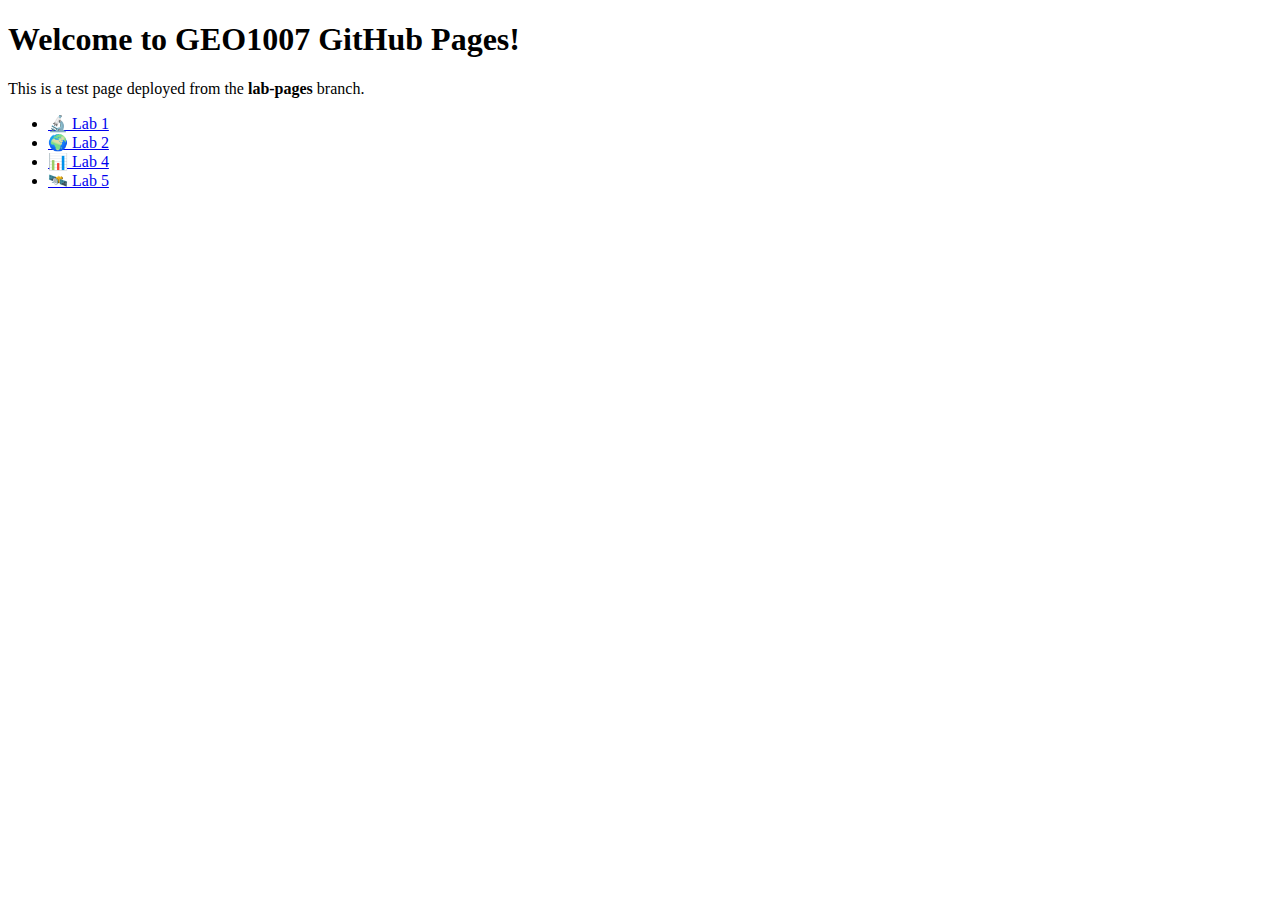
<file: index.html>
﻿<!DOCTYPE html>
<html lang="en">
<head>
    <meta charset="UTF-8">
    <title>GEO1007 WebApp</title>
</head>
<body>
    <h1>Welcome to GEO1007 GitHub Pages!</h1>
    <p>This is a test page deployed from the <strong>lab-pages</strong> branch.</p>
    <ul>
        <li><a href="lab1/index.html">🔬 Lab 1</a></li>
        <li><a href="lab2/index.html">🌍 Lab 2</a></li>
        <li><a href="lab4/index.html">📊 Lab 4</a></li>
        <li><a href="lab5/index.html">🛰️ Lab 5</a></li>
    </ul>
</body>
</html>
</file>
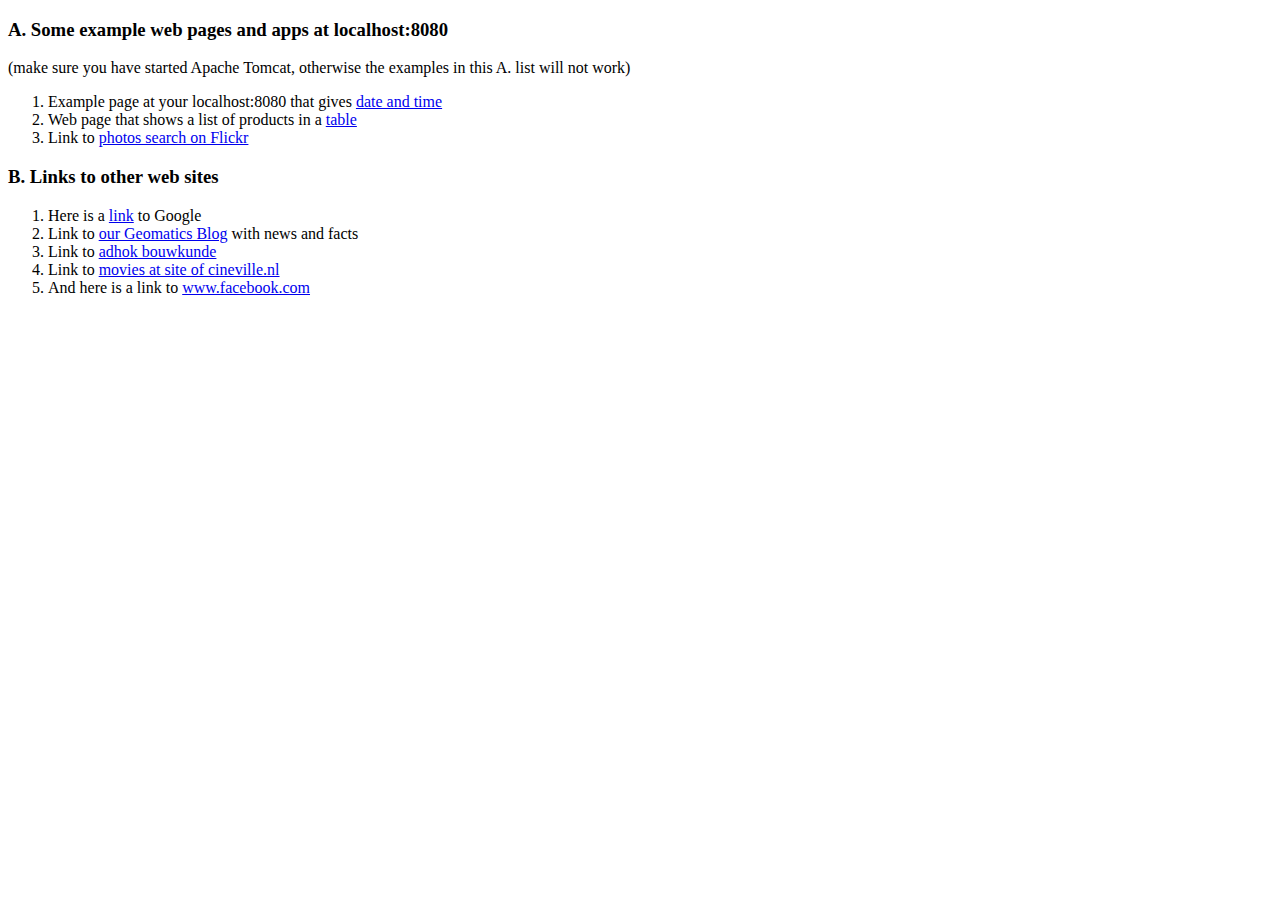
<file: lab1/index.html>
<!doctype html>
<html>

<head>
	<title>Lab 1 &middot; Start page</title>
	<meta charset="utf-8" />
</head>

<body>



	<h3>A. Some example web pages and apps at localhost:8080</h3>
	<p> (make sure you have started Apache Tomcat, otherwise the examples in this A. list will not work) </p>

	<!-- We'll wrap the links in an ol tag -->
	<ol>
		<li>
			Example page at your localhost:8080 that gives <a
				href="http://localhost:8080/examples/jsp/dates/date.jsp">date and time</a>
		</li>
		<li>
			Web page that shows a list of products in a <a
				href="http://localhost:8080/examples/jsp/jsp2/tagfiles/products.jsp">table</a>
		</li>
		<li>
			Link to <a href="./photoSearch">photos search on Flickr</a>
		</li>
	</ol>

	<h3>B. Links to other web sites</h3>
	<ol>
		<li>
			Here is a <a href="https://www.google.com/">link</a> to Google
		</li>
		<li>
			Link to <a href="http://geomatics.tudelft.nl">our Geomatics Blog</a> with news and facts
		</li>
		<li>
			Link to <a href="https://adhok.bk.tudelft.nl/site/">adhok bouwkunde</a>
		</li>
		<li>
			Link to <a href="https://www.cineville.nl/">movies at site of cineville.nl</a>
		</li>
		<li>
			And here is a link to
			<a href="https://www.facebook.com">
				www.facebook.com
			</a>
		</li>
	</ol>

	<br>

</body>

</html>
</file>
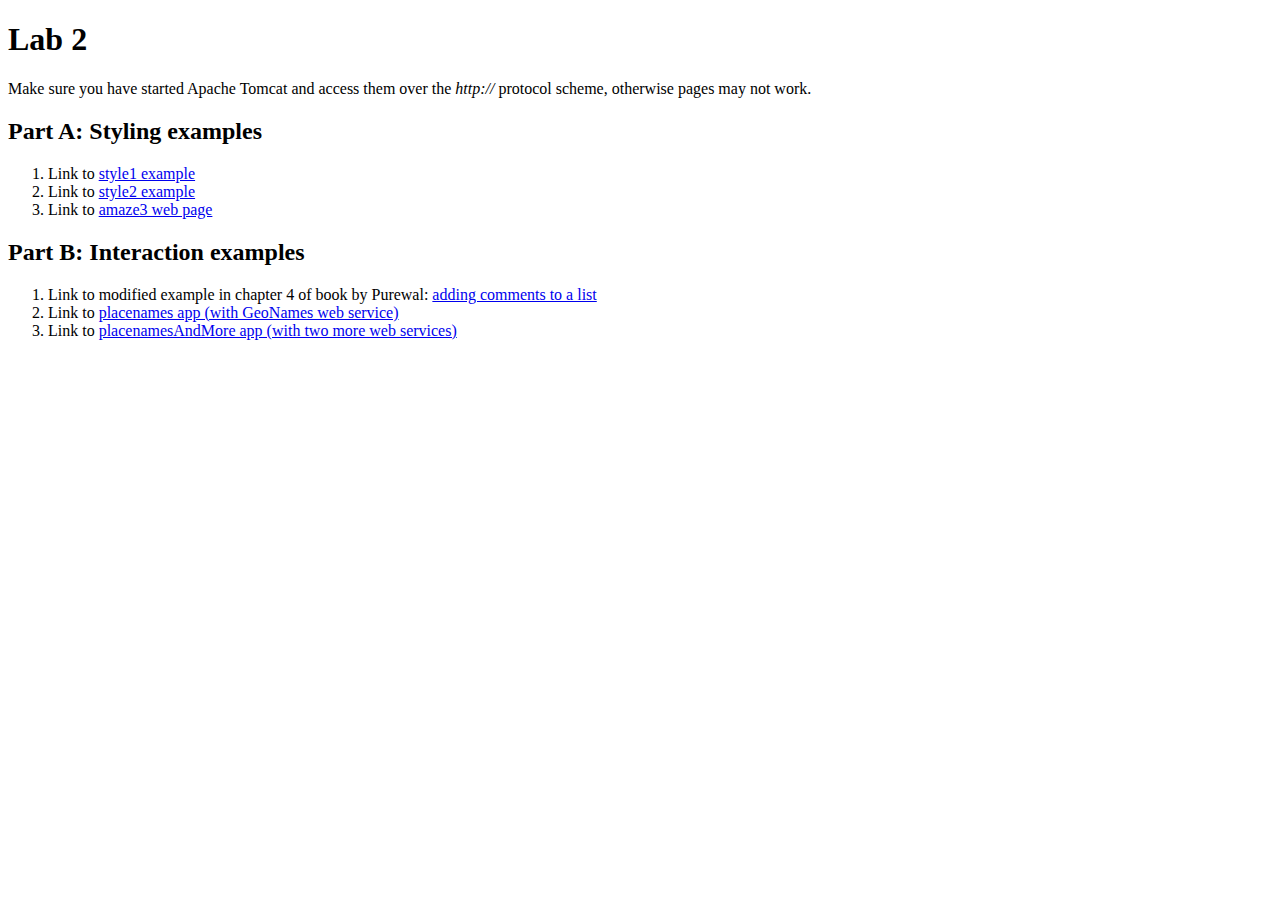
<file: lab2/index.html>
<!doctype html>
<html>

<head>
	<title>Lab 2 start page</title>
</head>

<body>
	<h1>Lab 2</h1>
	<p> Make sure you have started Apache Tomcat and access them over the
	<em>http://</em> protocol scheme, otherwise pages may not work. </p>

	<h2>Part A: Styling examples</h2>
	<ol>
		<li>
			Link to <a href="./styling/style1">style1 example</a>
		</li>
		<li>
			Link to <a href="./styling/style2">style2 example</a>
		</li>
		<li>
			Link to <a href="./styling/amaze3">amaze3 web page</a>
		</li>
	</ol>

	<h2>Part B: Interaction examples</h2>
	<ol>

		<li>
			Link to modified example in chapter 4 of book by Purewal: <a href="./interaction/add2dom/index.html">adding
				comments to a list</a>
		</li>
		<li>
			Link to <a href="./interaction/placenames/">placenames app (with GeoNames web service)</a>
		</li>
		<li>
			Link to <a href="./interaction/placenamesAndMore/">placenamesAndMore app (with two more web
				services)</a>
		</li>


	</ol>

	<br>

</body>

</html>
</file>
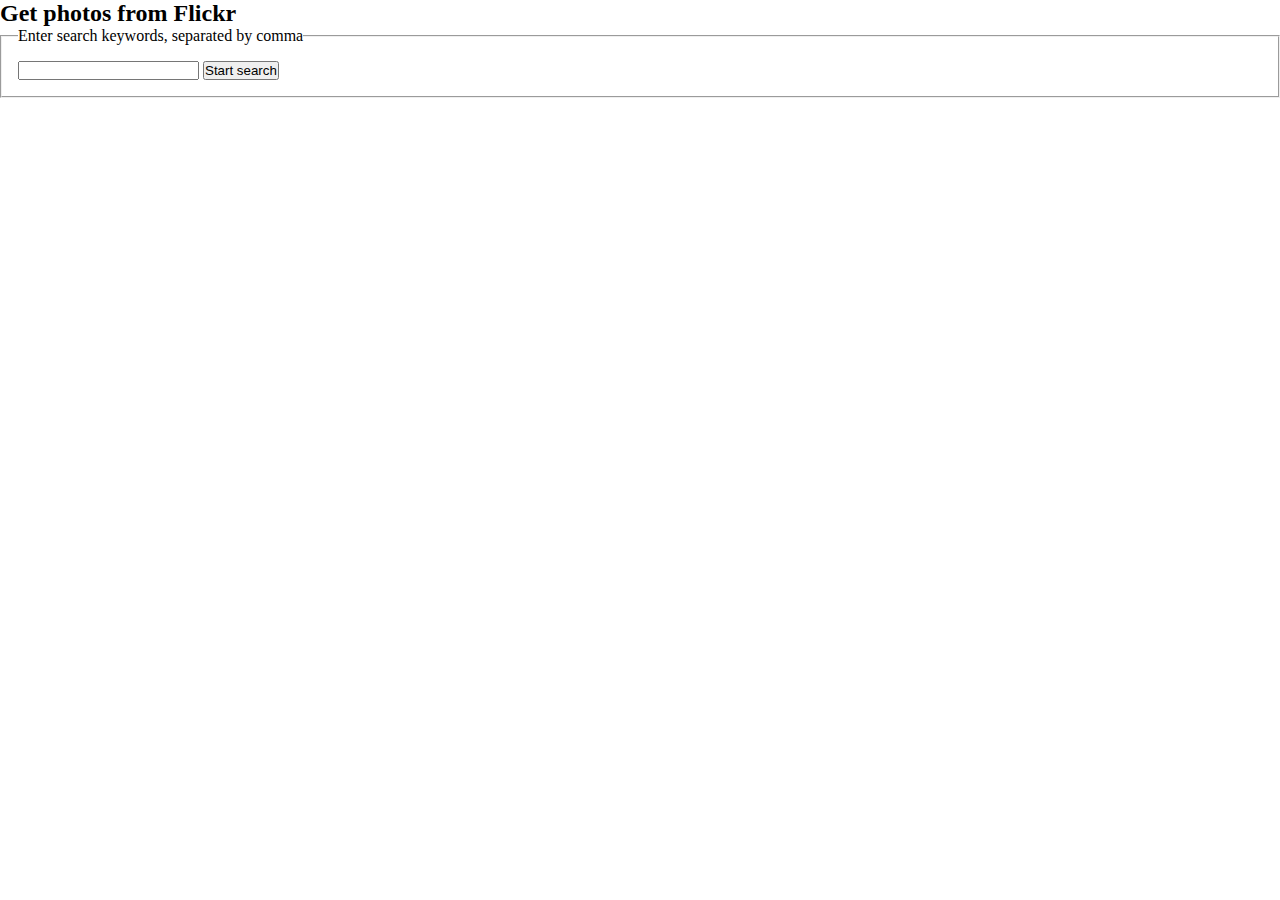
<file: lab1/photoSearch/index.html>
<!doctype html>
<html>

<head>
    <meta charset="utf-8">
    <title>Lab 1: Photos from Flickr (a photo website)</title>
    <link rel="stylesheet" href="style.css">
    <script src="app.js"></script>
</head>

<body>
    <header>
    </header>

    <main>

        <section id='flickr' class='input_block'>
            <h2>Get photos from Flickr</h2>
            <fieldset>
                <legend>Enter search keywords, separated by comma</legend>
                <input id='input1'>
                <button>Start search</button>
            </fieldset>
        </section>

        <div class="photos">
        </div>

        <div class="messages">
        </div>

        <div class="forDebug">
        </div>

    </main>

    <footer>
    </footer>

</body>

</html>
</file>
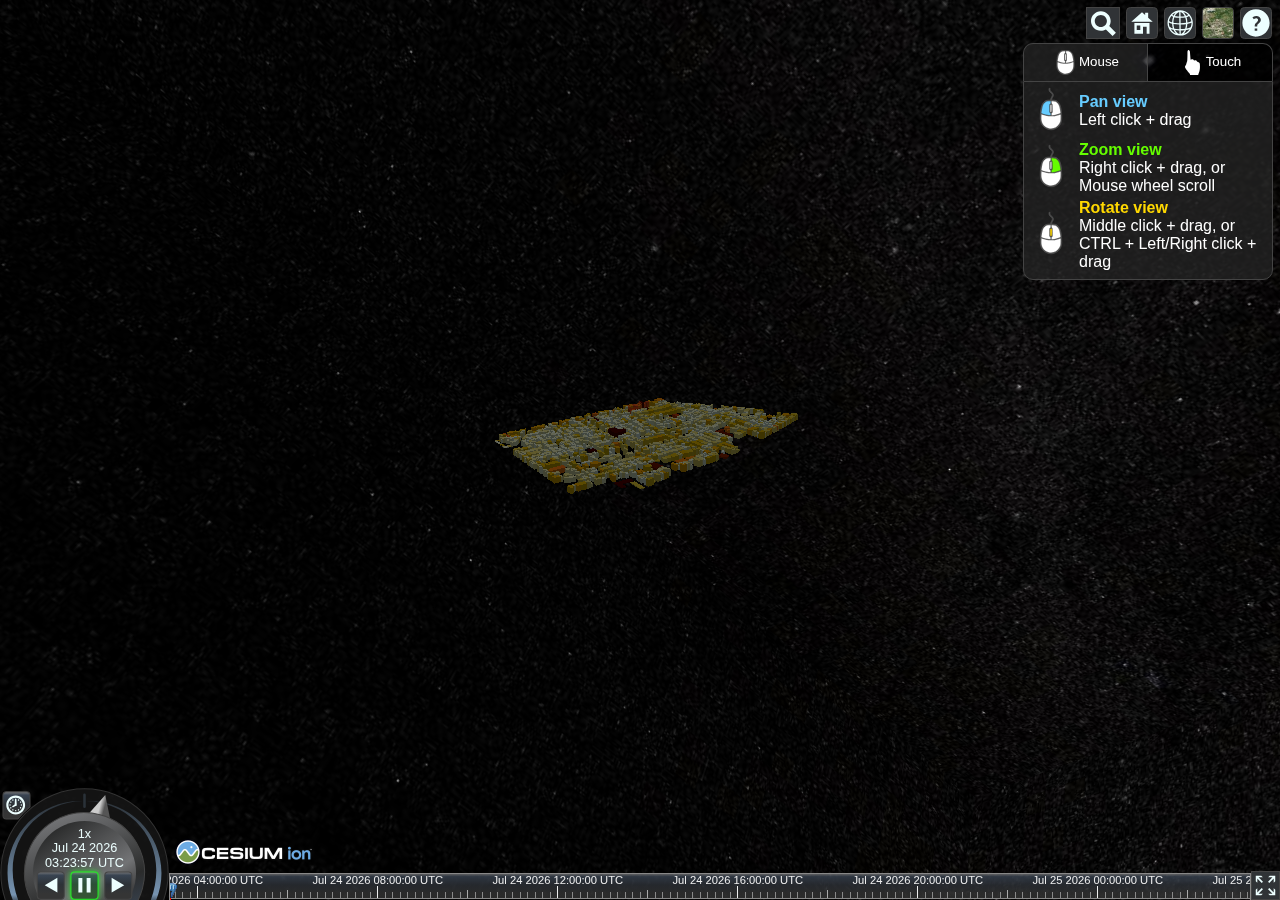
<file: lab6/3d_tiles/index.html>
<!doctype html>
<html lang="en">

<head>
  <meta charset="utf-8">
  <meta http-equiv="X-UA-Compatible" content="IE=edge">
  <meta name="viewport" content="width=device-width, initial-scale=1, maximum-scale=1, minimum-scale=1, user-scalable=no">
  <meta name="description" content="Valuation demo">

  <title>Valuation Demo</title>
  <script type="text/javascript" src="./Cesium/Cesium.js"></script>
</head>

<body>
  <style>
    @import url(./cesium.css);
  </style>
  <div id="cesiumContainer" class="fullSize"></div>
  <div id="toolbar"></div>
  <script>
    Cesium.Ion.defaultAccessToken = 'eyJhbGciOiJIUzI1NiIsInR5cCI6IkpXVCJ9.eyJqdGkiOiI0YzhmMjQ4MS05OTMzLTQzODMtYTEzMi1hMDAyZjFkOTUyNWUiLCJpZCI6ODA1MSwic2NvcGVzIjpbImFzciIsImdjIl0sImlhdCI6MTU1MTExODQwMn0.btrYdNobY3Q4r_xhej3i0R_nNTAdpWkyJZ1peV7hico';

    function startup(Cesium) {
      'use strict';
      var viewer = new Cesium.Viewer('cesiumContainer');
      var scene = viewer.scene;
      viewer.scene.globe.depthTestAgainstTerrain = true;

      // add valuation tileset
      var tileset = scene.primitives.add(
        new Cesium.Cesium3DTileset({
          url: './tileset/tileset.json'
        })
      );

      tileset.readyPromise.then(function (tileset) {
        viewer.zoomTo(tileset, new Cesium.HeadingPitchRange(1.5, -0.4, tileset.boundingSphere.radius * 3.0));

        // Override the default home button = reset to location of tileset instead of to world globe
        viewer.homeButton.viewModel.command.beforeExecute.addEventListener(function (e) {
          e.cancel = true;
          viewer.zoomTo(tileset, new Cesium.HeadingPitchRange(1.5, -0.4, tileset.boundingSphere.radius * 3.0));
        });

        // styling tileset
        var stylingAttribute = "totVal2020";
        var colorVal = [
          ["${BINAKODU} === '2516798'", 'rgba(255, 0, 209,0)'],
          ["${BINAKODU} === '3000018'", 'rgba(255, 0, 209,0)'],
          ["${" + stylingAttribute + "} >= 16100000", "rgb(77,0,0)"],
          ["${" + stylingAttribute + "} >= 15900000", "rgb(81,2,0)"],
          ["${" + stylingAttribute + "} >= 15700000", "rgb(86,4,0)"],
          ["${" + stylingAttribute + "} >= 15500000", "rgb(91,7,0)"],
          ["${" + stylingAttribute + "} >= 15300000", "rgb(96,9,0)"],
          ["${" + stylingAttribute + "} >= 15100000", "rgb(100,11,0)"],
          ["${" + stylingAttribute + "} >= 14900000", "rgb(105,14,0)"],
          ["${" + stylingAttribute + "} >= 14700000", "rgb(110,16,0)"],
          ["${" + stylingAttribute + "} >= 14500000", "rgb(115,19,0)"],
          ["${" + stylingAttribute + "} >= 14300000", "rgb(119,21,0)"],
          ["${" + stylingAttribute + "} >= 14100000", "rgb(124,23,0)"],
          ["${" + stylingAttribute + "} >= 13900000", "rgb(129,26,0)"],
          ["${" + stylingAttribute + "} >= 13700000", "rgb(134,28,0)"],
          ["${" + stylingAttribute + "} >= 13500000", "rgb(138,30,0)"],
          ["${" + stylingAttribute + "} >= 13300000", "rgb(143,33,0)"],
          ["${" + stylingAttribute + "} >= 13100000", "rgb(148,35,0)"],
          ["${" + stylingAttribute + "} >= 12900000", "rgb(153,38,0)"],
          ["${" + stylingAttribute + "} >= 12700000", "rgb(159,40,1)"],
          ["${" + stylingAttribute + "} >= 12500000", "rgb(165,43,3)"],
          ["${" + stylingAttribute + "} >= 12300000", "rgb(172,46,4)"],
          ["${" + stylingAttribute + "} >= 12100000", "rgb(178,49,6)"],
          ["${" + stylingAttribute + "} >= 11900000", "rgb(184,52,8)"],
          ["${" + stylingAttribute + "} >= 11700000", "rgb(191,54,9)"],
          ["${" + stylingAttribute + "} >= 11500000", "rgb(197,57,11)"],
          ["${" + stylingAttribute + "} >= 11300000", "rgb(204,60,13)"],
          ["${" + stylingAttribute + "} >= 11100000", "rgb(210,63,14)"],
          ["${" + stylingAttribute + "} >= 10900000", "rgb(216,66,16)"],
          ["${" + stylingAttribute + "} >= 10700000", "rgb(223,68,17)"],
          ["${" + stylingAttribute + "} >= 10500000", "rgb(229,71,19)"],
          ["${" + stylingAttribute + "} >= 10300000", "rgb(235,74,21)"],
          ["${" + stylingAttribute + "} >= 10100000", "rgb(242,77,22)"],
          ["${" + stylingAttribute + "} >= 9900000", "rgb(248,80,24)"],
          ["${" + stylingAttribute + "} >= 9700000", "rgb(255, 83, 26)"],
          ["${" + stylingAttribute + "} >= 9500000", "rgb(255,87,24)"],
          ["${" + stylingAttribute + "} >= 9300000", "rgb(255,91,22)"],
          ["${" + stylingAttribute + "} >= 9100000", "rgb(255,96,21)"],
          ["${" + stylingAttribute + "} >= 8900000", "rgb(255,100,19)"],
          ["${" + stylingAttribute + "} >= 8700000", "rgb(255,104,17)"],
          ["${" + stylingAttribute + "} >= 8500000", "rgb(255,109,16)"],
          ["${" + stylingAttribute + "} >= 8300000", "rgb(255,113,14)"],
          ["${" + stylingAttribute + "} >= 8100000", "rgb(255,118,13)"],
          ["${" + stylingAttribute + "} >= 7900000", "rgb(255,122,11)"],
          ["${" + stylingAttribute + "} >= 7700000", "rgb(255,126,9)"],
          ["${" + stylingAttribute + "} >= 7500000", "rgb(255,131,8)"],
          ["${" + stylingAttribute + "} >= 7300000", "rgb(255,135,6)"],
          ["${" + stylingAttribute + "} >= 7100000", "rgb(255,139,4)"],
          ["${" + stylingAttribute + "} >= 6900000", "rgb(255,144,3)"],
          ["${" + stylingAttribute + "} >= 6700000", "rgb(255,148,1)"],
          ["${" + stylingAttribute + "} >= 6500000", "rgb(255,153,0)"],
          ["${" + stylingAttribute + "} >= 6300000", "rgb(253,154,0)"],
          ["${" + stylingAttribute + "} >= 6100000", "rgb(251,155,0)"],
          ["${" + stylingAttribute + "} >= 5900000", "rgb(250,156,0)"],
          ["${" + stylingAttribute + "} >= 5700000", "rgb(248,157,0)"],
          ["${" + stylingAttribute + "} >= 5500000", "rgb(247,158,0)"],
          ["${" + stylingAttribute + "} >= 5300000", "rgb(245,160,0)"],
          ["${" + stylingAttribute + "} >= 5100000", "rgb(244,161,0)"],
          ["${" + stylingAttribute + "} >= 4900000", "rgb(242,162,0)"],
          ["${" + stylingAttribute + "} >= 4700000", "rgb(240,163,0)"],
          ["${" + stylingAttribute + "} >= 4500000", "rgb(239,164,0)"],
          ["${" + stylingAttribute + "} >= 4300000", "rgb(237,166,0)"],
          ["${" + stylingAttribute + "} >= 4100000", "rgb(236,167,0)"],
          ["${" + stylingAttribute + "} >= 3900000", "rgb(234,168,0)"],
          ["${" + stylingAttribute + "} >= 3700000", "rgb(233,169,0)"],
          ["${" + stylingAttribute + "} >= 3500000", "rgb(231,170,0)"],
          ["${" + stylingAttribute + "} >= 3300000", "rgb(230,172,0)"],
          ["${" + stylingAttribute + "} >= 3100000", "rgb(231,176,14)"],
          ["${" + stylingAttribute + "} >= 2900000", "rgb(233,181,28)"],
          ["${" + stylingAttribute + "} >= 2700000", "rgb(234,186,43)"],
          ["${" + stylingAttribute + "} >= 2500000", "rgb(236,191,57)"],
          ["${" + stylingAttribute + "} >= 2300000", "rgb(237,196,71)"],
          ["${" + stylingAttribute + "} >= 2100000", "rgb(239,200,86)"],
          ["${" + stylingAttribute + "} >= 1900000", "rgb(240,205,100)"],
          ["${" + stylingAttribute + "} >= 1700000", "rgb(242,210,115)"],
          ["${" + stylingAttribute + "} >= 1500000", "rgb(244,215,129)"],
          ["${" + stylingAttribute + "} >= 1300000", "rgb(245,220,143)"],
          ["${" + stylingAttribute + "} >= 1100000", "rgb(247,224,158)"],
          ["${" + stylingAttribute + "} >= 900000", "rgb(248,229,172)"],
          ["${" + stylingAttribute + "} >= 700000", "rgb(250,234,186)"],
          ["${" + stylingAttribute + "} >= 500000", "rgb(251,239,201)"],
          ["${" + stylingAttribute + "} >= 300000", "rgb(253,244,215)"],
          ["${" + stylingAttribute + "} >= 100000", "rgb(255,249,230)"],

          ['true', 'rgb(255, 100, 255)']
        ];

        var properties = tileset.properties;
        if (Cesium.defined(properties) && Cesium.defined(properties[stylingAttribute])) {
          console.log('defined');
          tileset.style = new Cesium.Cesium3DTileStyle({
            color: {
              conditions: colorVal
            }
          });
        }
      })
    }

    console.log('starting Cesium');
    startup(Cesium);
  </script>

</html>
</file>
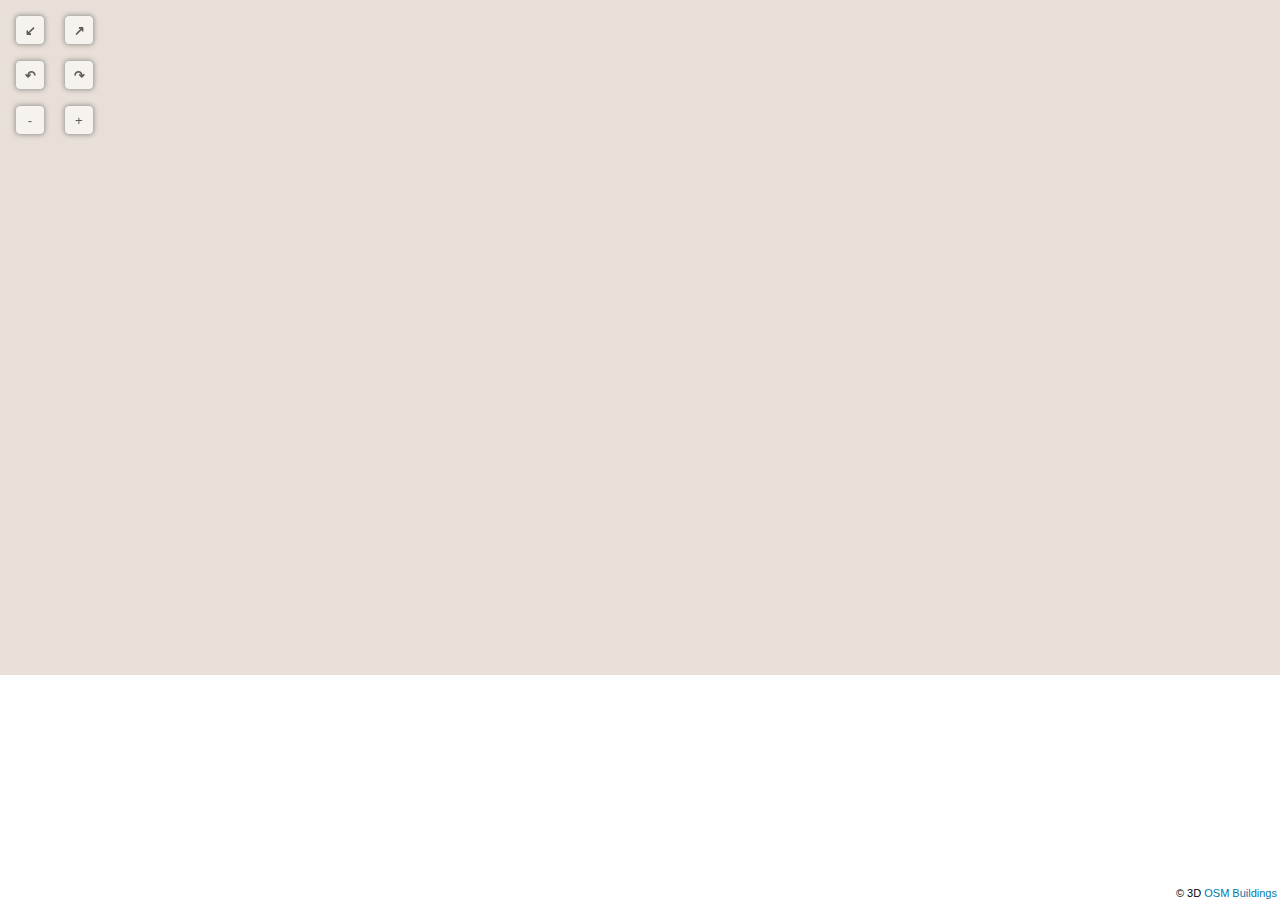
<file: lab6/osm_buildings/index.html>
<!DOCTYPE html>
<html>

<head>
  <title>OSM Buildings with BAG data for Delft</title>
  <meta charset="utf-8">
  <meta name="viewport" content="width=device-width, initial-scale=1.0, maximum-scale=1.0, user-scalable=no">
  <style>
    html,
    body {
      margin: 0;
      padding: 0;
      width: 100%;
      height: 100%;
    }

    #map {
      width: 100%;
      height: 75%;
    }

    .control {
      position: absolute;
      left: 0;
      z-index: 1000;
    }

    .control.tilt {
      top: 0;
    }

    .control.rotation {
      top: 45px;
    }

    .control.zoom {
      top: 90px;
    }

    .control.zoom button {
      font-weight: normal;
    }

    .control button {
      width: 30px;
      height: 30px;
      margin: 15px 0 0 15px;
      border: 1px solid #999999;
      background: #ffffff;
      opacity: 0.6;
      border-radius: 5px;
      box-shadow: 0 0 5px #666666;
      font-weight: bold;
      text-align: center;
    }

    .control button:hover {
      opacity: 1;
      cursor: pointer;
    }
  </style>
  <style>
    table {
      border-collapse: collapse;
    }

    table,
    td,
    th {
      border: 1px solid black;
    }

    .popup {
      display: none;
      position: absolute;
      padding: 5px;
      border: 1px solid black;
      background-color: #bbbbbb;
      font-size: 13px;
    }
  </style>

  <link rel="stylesheet" href="OSMBuildings/OSMBuildings.css">
  <script src="OSMBuildings/OSMBuildings.js"></script>
  <script src="lib/wfsGeojson.js"></script>

</head>

<body>
  <div id="map"></div>
  <p id="errors"></p>
  <div class="popup" id="onclickInfo">
  </div>

  <div class="control tilt">
    <button class="dec">&#8601;</button>
    <button class="inc">&#8599;</button>
  </div>

  <div class="control rotation">
    <button class="inc">&#8630;</button>
    <button class="dec">&#8631;</button>
  </div>

  <div class="control zoom">
    <button class="dec">-</button>
    <button class="inc">+</button>
  </div>

  <script>

    var options = options || {};

    var map = new GLMap('map', {
      position: { latitude: 52.006042, longitude: 4.3700278 },
      zoom: 16,
      minZoom: 15,
      maxZoom: 20,
      state: true // stores map position/rotation in url
    });

    var osmb = new OSMBuildings({
      baseURL: './OSMBuildings',
      effects: ['shadows'],
      attribution: '© 3D <a href="https://osmbuildings.org/copyright/">OSM Buildings</a>'
    }).addTo(map);


    osmb.addMapTiles('https://api.mapbox.com/styles/v1/osmbuildings/cjt9gq35s09051fo7urho3m0f/tiles/256/{z}/{x}/{y}@2x?access_token=pk.eyJ1IjoibWRldnJpZXMiLCJhIjoiY2p4dzZweml0MGJuaTNvbWw0dHR5NjFmciJ9.XQNwoOIQE01Xk65zpkXRZg', options,
      {
        attribution: '© Data <a href="https://openstreetmap.org/copyright/">OpenStreetMap</a> · © Map <a href="http://mapbox.com">Mapbox</a>'
      }
    );

    // mdv 2018 geoweb course: switch default osmbuildings vector layer off
    //osmb.addGeoJSONTiles('https://{s}.data.osmbuildings.org/0.2/anonymous/tile/{z}/{x}/{y}.json');

    var url_wfs = 'https://varioscale.bk.tudelft.nl/geoserver/nl/ows?';
    var featuretype = 'nl:building';
    var geometryName = 'nl:the_geom';
    // These are the basic parameters for a WFS request 
    //var params = 'service=WFS&version=2.0.0&request=GetFeature&outputFormat=application/json&srsName=EPSG:4326';
    var params = 'service=WFS&version=1.0.0&request=GetFeature&outputFormat=application/json&srsName=EPSG:4326';
    // also needed: specify the WFS feature type that you request from the WFS service
    params += '&typeName=' + featuretype;
    // and the geometry property and the height (for on-the-fly extrusion by OSM)	
    params += '&propertyName=' + geometryName + ',height';
    // and in this use case the bouwjaar (= year that building was constructed)
    params += ',bouwjaar';
    // finally a selection filter, to select the tiles
    params += '&cql_filter=t{z}_x \= {x} and t{z}_y \= {y}';

    // possibility to add another selection criterion, like so
    //params += ' and bouwjaar \< 1850';


    // options for OSM addGeoJSONTiles 
    options.fixedZoom = 15;
    options.modifier = function (id, properties) {
      var bouwjaar = properties['bouwjaar'];
      //console.log(bouwjaar) ;
      if (bouwjaar < 1795) { this.color = 'red'; }
      else if (bouwjaar >= 1795 && bouwjaar < 1945) { this.color = 'yellow'; }
      else if (bouwjaar >= 1945 && bouwjaar < 2008) { this.color = 'aquamarine'; }
      else if (bouwjaar >= 2008) { this.color = 'blue'; }
      else if (bouwjaar == 9999) { this.color = 'lightgray'; }
      else { this.color = 'lightgray'; }
    };


    // WFS request and OSM options are passed on to OSM addGeoJSONTiles
    osmb.addGeoJSONTiles(url_wfs + params, options);


    //************************************************************

    // standard OSM Buildings control panel upper left
    var controlButtons = document.querySelectorAll('.control button');

    for (var i = 0, il = controlButtons.length; i < il; i++) {
      controlButtons[i].addEventListener('click', function (e) {
        var button = this;
        var parentClassList = button.parentNode.classList;
        var direction = button.classList.contains('inc') ? 1 : -1;
        var increment;
        var property;

        if (parentClassList.contains('tilt')) {
          property = 'Tilt';
          increment = direction * 10;
        }
        if (parentClassList.contains('rotation')) {
          property = 'Rotation';
          increment = direction * 10;
        }
        if (parentClassList.contains('zoom')) {
          property = 'Zoom';
          increment = direction * 1;
        }
        if (property) {
          map['set' + property](map['get' + property]() + increment);
        }
      });
    }


    //************************************************************
    // getfeature request

    var infoDiv = document.getElementById('onclickInfo');

    var url = url_wfs;
    url += 'service=WFS&version=1.0.0&request=GetFeature&outputFormat=application/json&srsName=EPSG:4326&';
    url += 'typeName=' + featuretype + '&';

    function divPopUp(id, e) {

      var params = 'featureid=' + id;

      GetFeatureWFS(url, params, function (validJson) {
        console.log(validJson);

        if (validJson) {

          var content = '<b>' + validJson.features[0].id + '</b>';
          content += '<table>';
          content += '<tr>';
          for (key in validJson.features[0].properties) {
            content += '<td>' + key + '</td>';
          }
          content += '</tr>';
          content += '<tr>';
          for (key in validJson.features[0].properties) {
            content += '<td>' + validJson.features[0].properties[key] + '</td>';
          }
          content += '</tr>';
          content += '</table>';

          infoDiv.innerHTML = content;
          infoDiv.style.display = "block";
        }

      });

    }


    map.on('pointerdown', function (e) {
      var id = osmb.getTarget(e.x, e.y, function (id) {

        console.log(id);

        if (id) {
          document.body.style.cursor = 'pointer';
          osmb.highlight(id, '#ffffff');

          // note: the id is in fact featuretypename.id
          // (remark: in case of linking to other data sources: use split('.') to get only the 'id' itself)
          divPopUp(id, e);


        } else {
          document.body.style.cursor = 'default';
          osmb.highlight(null);

          infoDiv.style.display = "none";
          infoDiv.innerHTML = null;
        }

      });
    });


  </script>
</body>

</html>
</file>
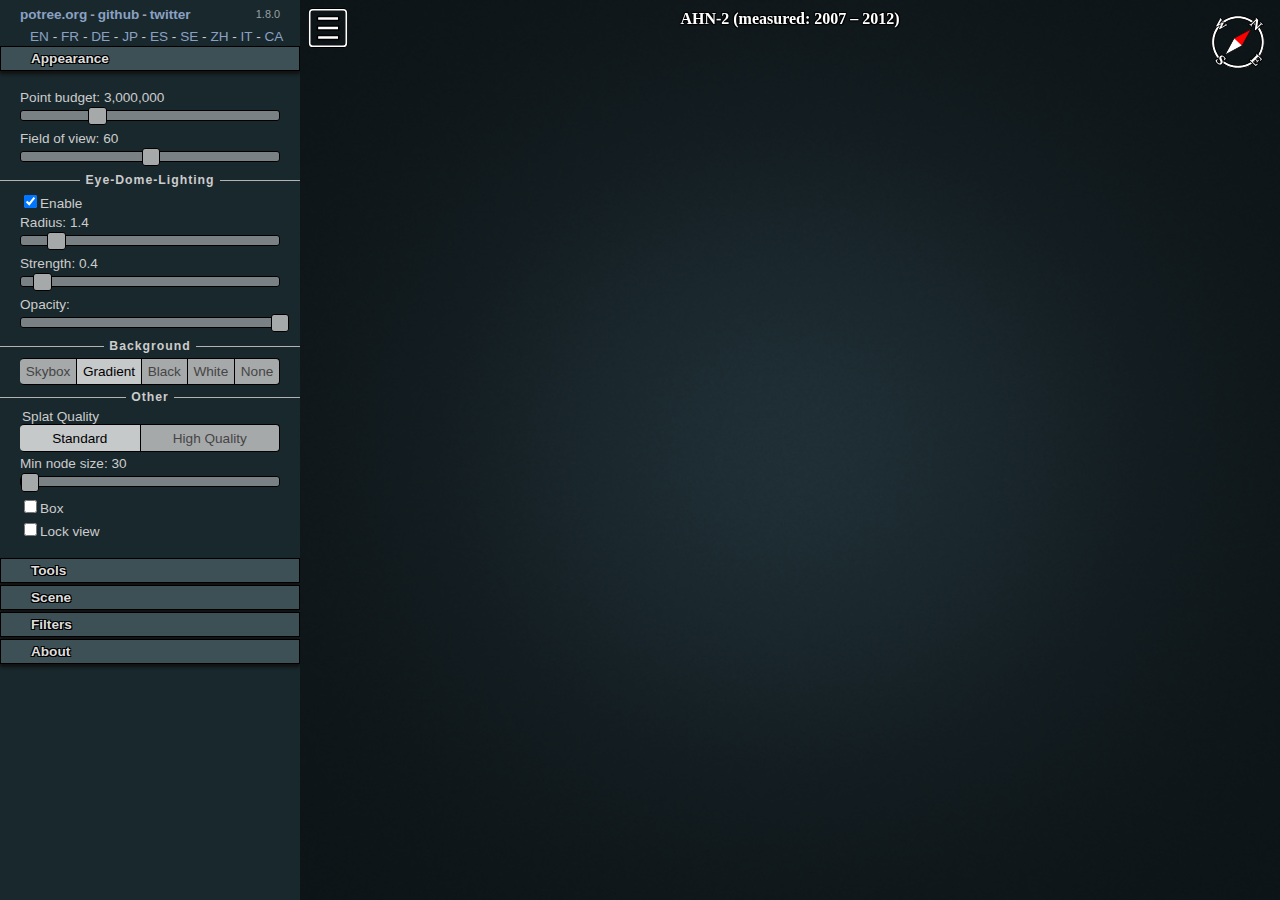
<file: lab6/potree/index.html>
<!DOCTYPE html>
<html lang="en">

<head>
	<meta charset="utf-8">
	<meta name="description" content="">
	<meta name="author" content="">
	<meta name="viewport" content="width=device-width, initial-scale=1.0, user-scalable=no">
	<title>GEO1007 : Potree pointcloud viewer</title>

	<link rel="stylesheet" type="text/css" href="./build/potree/potree.css">
	<link rel="stylesheet" type="text/css" href="./libs/jquery-ui/jquery-ui.min.css">
	<link rel="stylesheet" type="text/css" href="./libs/openlayers3/ol.css">
	<link rel="stylesheet" type="text/css" href="./libs/spectrum/spectrum.css">
	<link rel="stylesheet" type="text/css" href="./libs/jstree/themes/mixed/style.css">
</head>

<body>
	<script src="./libs/jquery/jquery-3.1.1.min.js"></script>
	<script src="./libs/spectrum/spectrum.js"></script>
	<script src="./libs/jquery-ui/jquery-ui.min.js"></script>
	<script src="./libs/other/BinaryHeap.js"></script>
	<script src="./libs/tween/tween.min.js"></script>
	<script src="./libs/d3/d3.js"></script>
	<script src="./libs/proj4/proj4.js"></script>
	<script src="./libs/openlayers3/ol.js"></script>
	<script src="./libs/i18next/i18next.js"></script>
	<script src="./libs/jstree/jstree.js"></script>
	<script src="./build/potree/potree.js"></script>
	<script src="./libs/plasio/js/laslaz.js"></script>

	<div class="potree_container" style="position: absolute; width: 100%; height: 100%; left: 0px; top: 0px; ">
		<div id="potree_render_area"></div>
		<div id="potree_sidebar_container"> </div>
	</div>

	<script type="module">

		import * as THREE from "./libs/three.js/build/three.module.js";

		window.viewer = new Potree.Viewer(document.getElementById("potree_render_area"));

		viewer.setEDLEnabled(true);
		viewer.setFOV(60);
		viewer.setPointBudget(3_000_000);
		viewer.loadSettingsFromURL();

		viewer.setControls(viewer.earthControls);

		viewer.setDescription("AHN-2 (measured: 2007 – 2012)");

		viewer.compass.setVisible(true);

		viewer.loadGUI(() => {
			viewer.setLanguage('en');
			$("#menu_appearance").next().show();
			viewer.toggleSidebar();
		});
	</script>


</body>

</html>
</file>
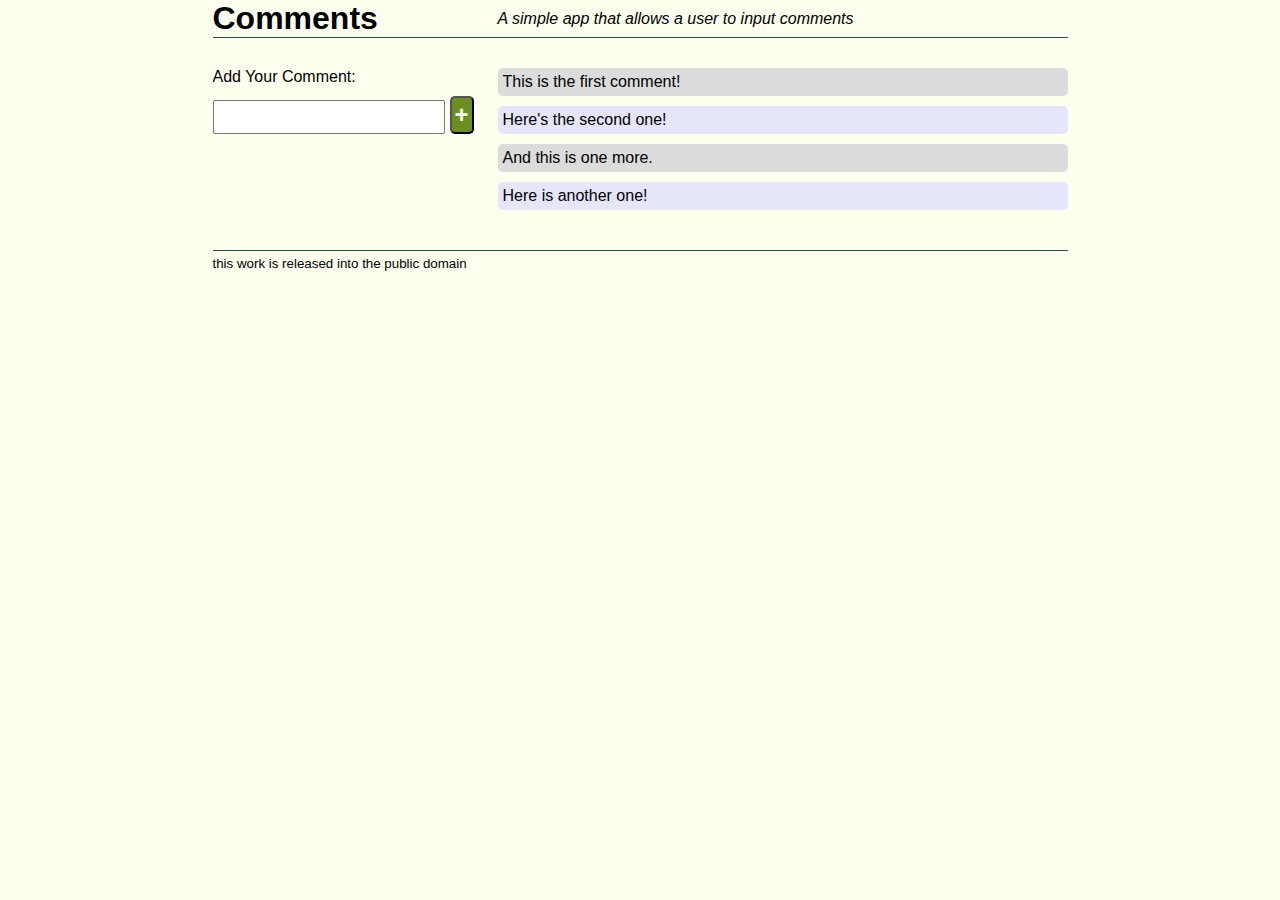
<file: lab2/interaction/add2dom/index.html>
<!doctype html>
<html>

<head>
  <title>A Simple App</title>

  <link href='style.css' rel='stylesheet' type='text/css'>
  <script src="app.js"></script>
</head>

<body>
  <header>
    <h1>Comments</h1>
    <p>A simple app that allows a user to input comments</p>
  </header>

  <main>
    <section class='comment-input'>
      <p>Add Your Comment:</p>
      <input><button>+</button>
    </section>

    <section class='comments'>
      <p>This is the first comment!</p>
      <p>Here's the second one!</p>
      <p>And this is one more.</p>
      <p>Here is another one!</p>
    </section>
  </main>

  <footer>
    <p>this work is released into the public domain</p>
  </footer>

</body>

</html>
</file>
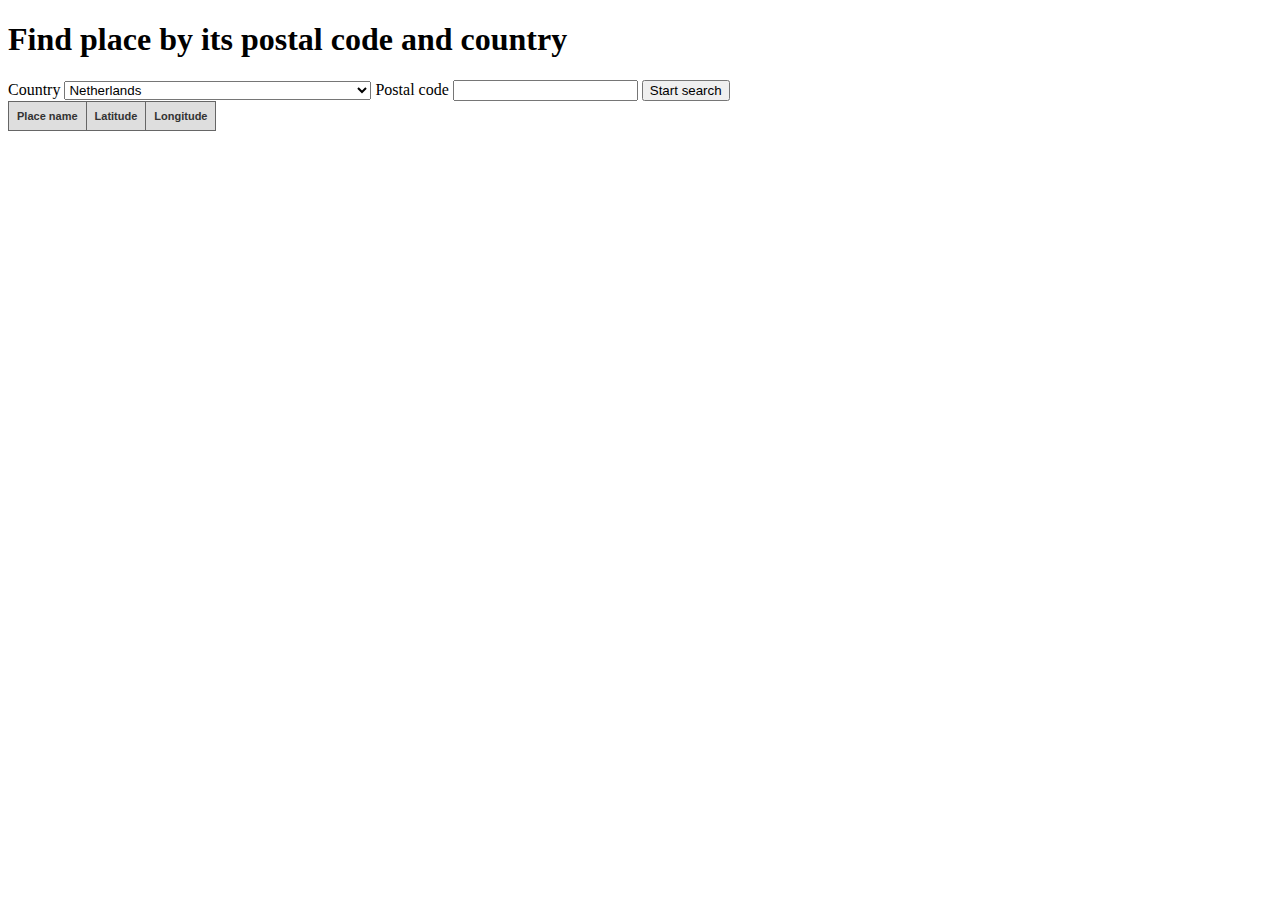
<file: lab2/interaction/placenames/index.html>
<!doctype html>
<html>

<head>
	<meta charset="utf-8" />
	<title>Lab 2: places from GeoNames</title>
	<link rel="stylesheet" href="style.css">

	<script src="app.js"></script>

</head>

<body>
	<header>
	</header>

	<main>
		<section id='geonames' class='input_block'>
			<h1>Find place by its postal code and country</h1>

			<label for="countrySelect">Country</label>
			<select id="countrySelect">
				<option value="AF">Afghanistan</option>
				<option value="AX">Åland Islands</option>
				<option value="AL">Albania</option>
				<option value="DZ">Algeria</option>
				<option value="AS">American Samoa</option>
				<option value="AD">Andorra</option>
				<option value="AO">Angola</option>
				<option value="AI">Anguilla</option>
				<option value="AQ">Antarctica</option>
				<option value="AG">Antigua and Barbuda</option>
				<option value="AR">Argentina</option>
				<option value="AM">Armenia</option>
				<option value="AW">Aruba</option>
				<option value="AU">Australia</option>
				<option value="AT">Austria</option>
				<option value="AZ">Azerbaijan</option>
				<option value="BS">Bahamas</option>
				<option value="BH">Bahrain</option>
				<option value="BD">Bangladesh</option>
				<option value="BB">Barbados</option>
				<option value="BY">Belarus</option>
				<option value="BE">Belgium</option>
				<option value="BZ">Belize</option>
				<option value="BJ">Benin</option>
				<option value="BM">Bermuda</option>
				<option value="BT">Bhutan</option>
				<option value="BO">Bolivia</option>
				<option value="BA">Bosnia and Herzegovina</option>
				<option value="BW">Botswana</option>
				<option value="BV">Bouvet Island</option>
				<option value="BR">Brazil</option>
				<option value="IO">British Indian Ocean Territory</option>
				<option value="BN">Brunei Darussalam</option>
				<option value="BG">Bulgaria</option>
				<option value="BF">Burkina Faso</option>
				<option value="BI">Burundi</option>
				<option value="KH">Cambodia</option>
				<option value="CM">Cameroon</option>
				<option value="CA">Canada</option>
				<option value="CV">Cape Verde</option>
				<option value="KY">Cayman Islands</option>
				<option value="CF">Central African Republic</option>
				<option value="TD">Chad</option>
				<option value="CL">Chile</option>
				<option value="CN">China</option>
				<option value="CX">Christmas Island</option>
				<option value="CC">Cocos (Keeling) Islands</option>
				<option value="CO">Colombia</option>
				<option value="KM">Comoros</option>
				<option value="CG">Congo</option>
				<option value="CD">Congo, The Democratic Republic of The</option>
				<option value="CK">Cook Islands</option>
				<option value="CR">Costa Rica</option>
				<option value="CI">Cote D'ivoire</option>
				<option value="HR">Croatia</option>
				<option value="CU">Cuba</option>
				<option value="CY">Cyprus</option>
				<option value="CZ">Czechia</option>
				<option value="DK">Denmark</option>
				<option value="DJ">Djibouti</option>
				<option value="DM">Dominica</option>
				<option value="DO">Dominican Republic</option>
				<option value="EC">Ecuador</option>
				<option value="EG">Egypt</option>
				<option value="SV">El Salvador</option>
				<option value="GQ">Equatorial Guinea</option>
				<option value="ER">Eritrea</option>
				<option value="EE">Estonia</option>
				<option value="ET">Ethiopia</option>
				<option value="FK">Falkland Islands (Malvinas)</option>
				<option value="FO">Faroe Islands</option>
				<option value="FJ">Fiji</option>
				<option value="FI">Finland</option>
				<option value="FR">France</option>
				<option value="GF">French Guiana</option>
				<option value="PF">French Polynesia</option>
				<option value="TF">French Southern Territories</option>
				<option value="GA">Gabon</option>
				<option value="GM">Gambia</option>
				<option value="GE">Georgia</option>
				<option value="DE">Germany</option>
				<option value="GH">Ghana</option>
				<option value="GI">Gibraltar</option>
				<option value="GR">Greece</option>
				<option value="GL">Greenland</option>
				<option value="GD">Grenada</option>
				<option value="GP">Guadeloupe</option>
				<option value="GU">Guam</option>
				<option value="GT">Guatemala</option>
				<option value="GG">Guernsey</option>
				<option value="GN">Guinea</option>
				<option value="GW">Guinea-bissau</option>
				<option value="GY">Guyana</option>
				<option value="HT">Haiti</option>
				<option value="HM">Heard Island and Mcdonald Islands</option>
				<option value="VA">Holy See (Vatican City State)</option>
				<option value="HN">Honduras</option>
				<option value="HK">Hong Kong</option>
				<option value="HU">Hungary</option>
				<option value="IS">Iceland</option>
				<option value="IN">India</option>
				<option value="ID">Indonesia</option>
				<option value="IR">Iran, Islamic Republic of</option>
				<option value="IQ">Iraq</option>
				<option value="IE">Ireland</option>
				<option value="IM">Isle of Man</option>
				<option value="IL">Israel</option>
				<option value="IT">Italy</option>
				<option value="JM">Jamaica</option>
				<option value="JP">Japan</option>
				<option value="JE">Jersey</option>
				<option value="JO">Jordan</option>
				<option value="KZ">Kazakhstan</option>
				<option value="KE">Kenya</option>
				<option value="KI">Kiribati</option>
				<option value="KP">Korea, Democratic People's Republic of</option>
				<option value="KR">Korea, Republic of</option>
				<option value="KW">Kuwait</option>
				<option value="KG">Kyrgyzstan</option>
				<option value="LA">Lao People's Democratic Republic</option>
				<option value="LV">Latvia</option>
				<option value="LB">Lebanon</option>
				<option value="LS">Lesotho</option>
				<option value="LR">Liberia</option>
				<option value="LY">Libyan Arab Jamahiriya</option>
				<option value="LI">Liechtenstein</option>
				<option value="LT">Lithuania</option>
				<option value="LU">Luxembourg</option>
				<option value="MO">Macao</option>
				<option value="MK">Macedonia, The Former Yugoslav Republic of</option>
				<option value="MG">Madagascar</option>
				<option value="MW">Malawi</option>
				<option value="MY">Malaysia</option>
				<option value="MV">Maldives</option>
				<option value="ML">Mali</option>
				<option value="MT">Malta</option>
				<option value="MH">Marshall Islands</option>
				<option value="MQ">Martinique</option>
				<option value="MR">Mauritania</option>
				<option value="MU">Mauritius</option>
				<option value="YT">Mayotte</option>
				<option value="MX">Mexico</option>
				<option value="FM">Micronesia, Federated States of</option>
				<option value="MD">Moldova, Republic of</option>
				<option value="MC">Monaco</option>
				<option value="MN">Mongolia</option>
				<option value="ME">Montenegro</option>
				<option value="MS">Montserrat</option>
				<option value="MA">Morocco</option>
				<option value="MZ">Mozambique</option>
				<option value="MM">Myanmar</option>
				<option value="NA">Namibia</option>
				<option value="NR">Nauru</option>
				<option value="NP">Nepal</option>
				<option value="NL" selected="selected">Netherlands</option>
				<option value="AN">Netherlands Antilles</option>
				<option value="NC">New Caledonia</option>
				<option value="NZ">New Zealand</option>
				<option value="NI">Nicaragua</option>
				<option value="NE">Niger</option>
				<option value="NG">Nigeria</option>
				<option value="NU">Niue</option>
				<option value="NF">Norfolk Island</option>
				<option value="MP">Northern Mariana Islands</option>
				<option value="NO">Norway</option>
				<option value="OM">Oman</option>
				<option value="PK">Pakistan</option>
				<option value="PW">Palau</option>
				<option value="PS">Palestinian Territory, Occupied</option>
				<option value="PA">Panama</option>
				<option value="PG">Papua New Guinea</option>
				<option value="PY">Paraguay</option>
				<option value="PE">Peru</option>
				<option value="PH">Philippines</option>
				<option value="PN">Pitcairn</option>
				<option value="PL">Poland</option>
				<option value="PT">Portugal</option>
				<option value="PR">Puerto Rico</option>
				<option value="QA">Qatar</option>
				<option value="RE">Reunion</option>
				<option value="RO">Romania</option>
				<option value="RU">Russian Federation</option>
				<option value="RW">Rwanda</option>
				<option value="SH">Saint Helena</option>
				<option value="KN">Saint Kitts and Nevis</option>
				<option value="LC">Saint Lucia</option>
				<option value="PM">Saint Pierre and Miquelon</option>
				<option value="VC">Saint Vincent and The Grenadines</option>
				<option value="WS">Samoa</option>
				<option value="SM">San Marino</option>
				<option value="ST">Sao Tome and Principe</option>
				<option value="SA">Saudi Arabia</option>
				<option value="SN">Senegal</option>
				<option value="RS">Serbia</option>
				<option value="SC">Seychelles</option>
				<option value="SL">Sierra Leone</option>
				<option value="SG">Singapore</option>
				<option value="SK">Slovakia</option>
				<option value="SI">Slovenia</option>
				<option value="SB">Solomon Islands</option>
				<option value="SO">Somalia</option>
				<option value="ZA">South Africa</option>
				<option value="GS">South Georgia and The South Sandwich Islands</option>
				<option value="ES">Spain</option>
				<option value="LK">Sri Lanka</option>
				<option value="SD">Sudan</option>
				<option value="SR">Suriname</option>
				<option value="SJ">Svalbard and Jan Mayen</option>
				<option value="SZ">Swaziland</option>
				<option value="SE">Sweden</option>
				<option value="CH">Switzerland</option>
				<option value="SY">Syrian Arab Republic</option>
<<<<<<< HEAD
				<option value="TW">Taiwan, Province of China</option>
=======
				<option value="TW">Taiwan</option>
>>>>>>> origin/main
				<option value="TJ">Tajikistan</option>
				<option value="TZ">Tanzania, United Republic of</option>
				<option value="TH">Thailand</option>
				<option value="TL">Timor-leste</option>
				<option value="TG">Togo</option>
				<option value="TK">Tokelau</option>
				<option value="TO">Tonga</option>
				<option value="TT">Trinidad and Tobago</option>
				<option value="TN">Tunisia</option>
				<option value="TR">Turkey</option>
				<option value="TM">Turkmenistan</option>
				<option value="TC">Turks and Caicos Islands</option>
				<option value="TV">Tuvalu</option>
				<option value="UG">Uganda</option>
				<option value="UA">Ukraine</option>
				<option value="AE">United Arab Emirates</option>
				<option value="GB">United Kingdom</option>
				<option value="US">United States</option>
				<option value="UM">United States Minor Outlying Islands</option>
				<option value="UY">Uruguay</option>
				<option value="UZ">Uzbekistan</option>
				<option value="VU">Vanuatu</option>
				<option value="VE">Venezuela</option>
				<option value="VN">Viet Nam</option>
				<option value="VG">Virgin Islands, British</option>
				<option value="VI">Virgin Islands, U.S.</option>
				<option value="WF">Wallis and Futuna</option>
				<option value="EH">Western Sahara</option>
				<option value="YE">Yemen</option>
				<option value="ZM">Zambia</option>
				<option value="ZW">Zimbabwe</option>
			</select>

			<label for="postal">Postal code</label>
			<input id='postal'>

			<button>Start search</button>
		</section>

		<div class="forDebug">
		</div>

		<div>
			<table id='resultsTable'>
				<tr>
					<th>
						Place name
					</th>
					<th>
						Latitude
					</th>
					<th>
						Longitude
					</th>
				</tr>
			</table>
		</div>

		<div class="messages">
		</div>
	</main>

	<footer>
	</footer>

</body>

</html>
</file>
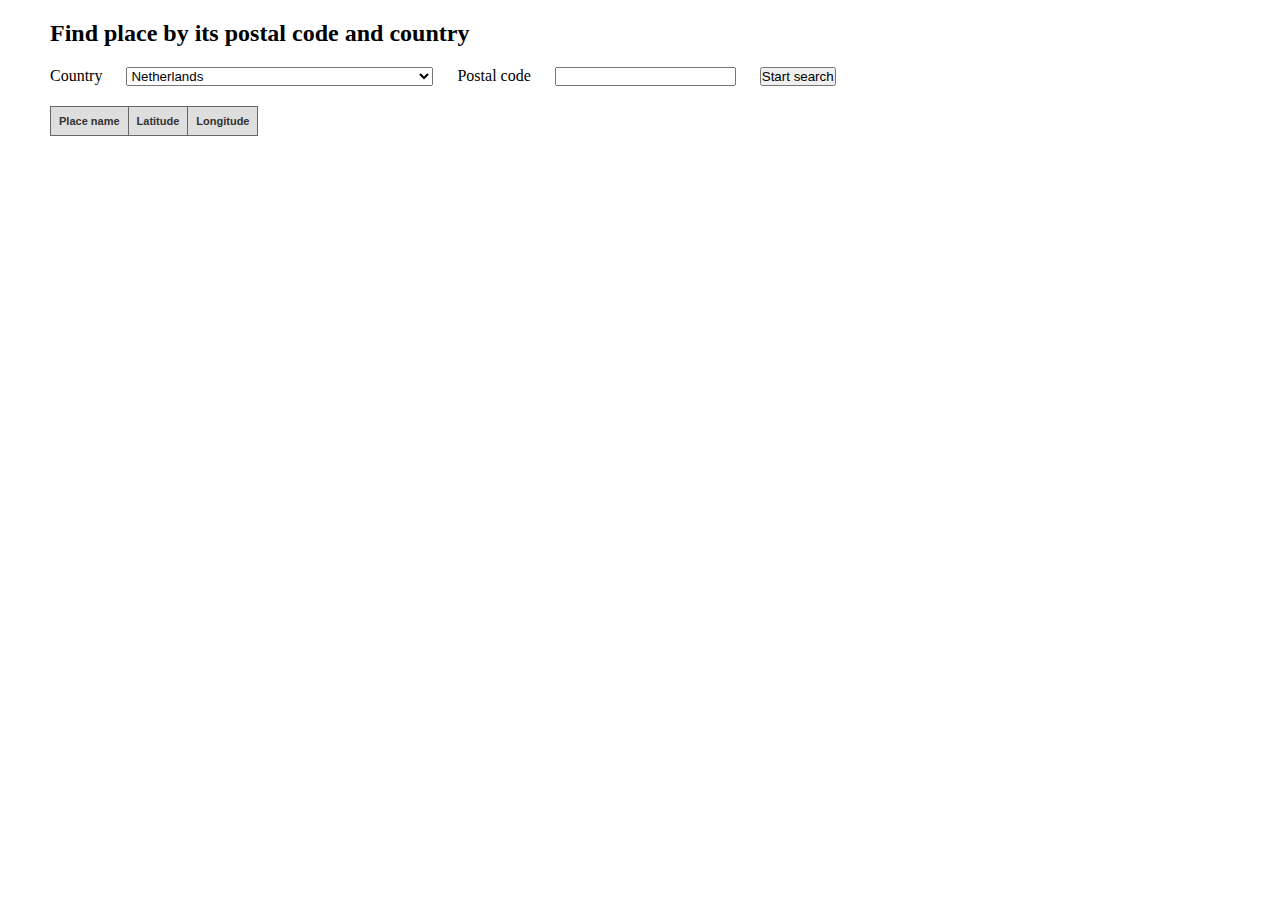
<file: lab2/interaction/placenamesAndMore-modified/index.html>
<!doctype html>
<html>

<head>
	<meta charset="utf-8" />
	<title>Lab 2: places from GeoNames</title>
	<link rel="stylesheet" href="style.css">
	<script src="app.js"></script>

</head>

<body>
	<header>
	</header>

	<main>
		<section id='geonames' class='input_block'>
			<h2>Find place by its postal code and country</h2>

			<label for="countrySelect">Country</label>
			<select id="countrySelect">
				<option value="AF">Afghanistan</option>
				<option value="AX">Åland Islands</option>
				<option value="AL">Albania</option>
				<option value="DZ">Algeria</option>
				<option value="AS">American Samoa</option>
				<option value="AD">Andorra</option>
				<option value="AO">Angola</option>
				<option value="AI">Anguilla</option>
				<option value="AQ">Antarctica</option>
				<option value="AG">Antigua and Barbuda</option>
				<option value="AR">Argentina</option>
				<option value="AM">Armenia</option>
				<option value="AW">Aruba</option>
				<option value="AU">Australia</option>
				<option value="AT">Austria</option>
				<option value="AZ">Azerbaijan</option>
				<option value="BS">Bahamas</option>
				<option value="BH">Bahrain</option>
				<option value="BD">Bangladesh</option>
				<option value="BB">Barbados</option>
				<option value="BY">Belarus</option>
				<option value="BE">Belgium</option>
				<option value="BZ">Belize</option>
				<option value="BJ">Benin</option>
				<option value="BM">Bermuda</option>
				<option value="BT">Bhutan</option>
				<option value="BO">Bolivia</option>
				<option value="BA">Bosnia and Herzegovina</option>
				<option value="BW">Botswana</option>
				<option value="BV">Bouvet Island</option>
				<option value="BR">Brazil</option>
				<option value="IO">British Indian Ocean Territory</option>
				<option value="BN">Brunei Darussalam</option>
				<option value="BG">Bulgaria</option>
				<option value="BF">Burkina Faso</option>
				<option value="BI">Burundi</option>
				<option value="KH">Cambodia</option>
				<option value="CM">Cameroon</option>
				<option value="CA">Canada</option>
				<option value="CV">Cape Verde</option>
				<option value="KY">Cayman Islands</option>
				<option value="CF">Central African Republic</option>
				<option value="TD">Chad</option>
				<option value="CL">Chile</option>
				<option value="CN">China</option>
				<option value="CX">Christmas Island</option>
				<option value="CC">Cocos (Keeling) Islands</option>
				<option value="CO">Colombia</option>
				<option value="KM">Comoros</option>
				<option value="CG">Congo</option>
				<option value="CD">Congo, The Democratic Republic of The</option>
				<option value="CK">Cook Islands</option>
				<option value="CR">Costa Rica</option>
				<option value="CI">Cote D'ivoire</option>
				<option value="HR">Croatia</option>
				<option value="CU">Cuba</option>
				<option value="CY">Cyprus</option>
				<option value="CZ">Czechia</option>
				<option value="DK">Denmark</option>
				<option value="DJ">Djibouti</option>
				<option value="DM">Dominica</option>
				<option value="DO">Dominican Republic</option>
				<option value="EC">Ecuador</option>
				<option value="EG">Egypt</option>
				<option value="SV">El Salvador</option>
				<option value="GQ">Equatorial Guinea</option>
				<option value="ER">Eritrea</option>
				<option value="EE">Estonia</option>
				<option value="ET">Ethiopia</option>
				<option value="FK">Falkland Islands (Malvinas)</option>
				<option value="FO">Faroe Islands</option>
				<option value="FJ">Fiji</option>
				<option value="FI">Finland</option>
				<option value="FR">France</option>
				<option value="GF">French Guiana</option>
				<option value="PF">French Polynesia</option>
				<option value="TF">French Southern Territories</option>
				<option value="GA">Gabon</option>
				<option value="GM">Gambia</option>
				<option value="GE">Georgia</option>
				<option value="DE">Germany</option>
				<option value="GH">Ghana</option>
				<option value="GI">Gibraltar</option>
				<option value="GR">Greece</option>
				<option value="GL">Greenland</option>
				<option value="GD">Grenada</option>
				<option value="GP">Guadeloupe</option>
				<option value="GU">Guam</option>
				<option value="GT">Guatemala</option>
				<option value="GG">Guernsey</option>
				<option value="GN">Guinea</option>
				<option value="GW">Guinea-bissau</option>
				<option value="GY">Guyana</option>
				<option value="HT">Haiti</option>
				<option value="HM">Heard Island and Mcdonald Islands</option>
				<option value="VA">Holy See (Vatican City State)</option>
				<option value="HN">Honduras</option>
				<option value="HK">Hong Kong</option>
				<option value="HU">Hungary</option>
				<option value="IS">Iceland</option>
				<option value="IN">India</option>
				<option value="ID">Indonesia</option>
				<option value="IR">Iran, Islamic Republic of</option>
				<option value="IQ">Iraq</option>
				<option value="IE">Ireland</option>
				<option value="IM">Isle of Man</option>
				<option value="IL">Israel</option>
				<option value="IT">Italy</option>
				<option value="JM">Jamaica</option>
				<option value="JP">Japan</option>
				<option value="JE">Jersey</option>
				<option value="JO">Jordan</option>
				<option value="KZ">Kazakhstan</option>
				<option value="KE">Kenya</option>
				<option value="KI">Kiribati</option>
				<option value="KP">Korea, Democratic People's Republic of</option>
				<option value="KR">Korea, Republic of</option>
				<option value="KW">Kuwait</option>
				<option value="KG">Kyrgyzstan</option>
				<option value="LA">Lao People's Democratic Republic</option>
				<option value="LV">Latvia</option>
				<option value="LB">Lebanon</option>
				<option value="LS">Lesotho</option>
				<option value="LR">Liberia</option>
				<option value="LY">Libyan Arab Jamahiriya</option>
				<option value="LI">Liechtenstein</option>
				<option value="LT">Lithuania</option>
				<option value="LU">Luxembourg</option>
				<option value="MO">Macao</option>
				<option value="MK">Macedonia, The Former Yugoslav Republic of</option>
				<option value="MG">Madagascar</option>
				<option value="MW">Malawi</option>
				<option value="MY">Malaysia</option>
				<option value="MV">Maldives</option>
				<option value="ML">Mali</option>
				<option value="MT">Malta</option>
				<option value="MH">Marshall Islands</option>
				<option value="MQ">Martinique</option>
				<option value="MR">Mauritania</option>
				<option value="MU">Mauritius</option>
				<option value="YT">Mayotte</option>
				<option value="MX">Mexico</option>
				<option value="FM">Micronesia, Federated States of</option>
				<option value="MD">Moldova, Republic of</option>
				<option value="MC">Monaco</option>
				<option value="MN">Mongolia</option>
				<option value="ME">Montenegro</option>
				<option value="MS">Montserrat</option>
				<option value="MA">Morocco</option>
				<option value="MZ">Mozambique</option>
				<option value="MM">Myanmar</option>
				<option value="NA">Namibia</option>
				<option value="NR">Nauru</option>
				<option value="NP">Nepal</option>
				<option value="NL" selected="selected">Netherlands</option>
				<option value="AN">Netherlands Antilles</option>
				<option value="NC">New Caledonia</option>
				<option value="NZ">New Zealand</option>
				<option value="NI">Nicaragua</option>
				<option value="NE">Niger</option>
				<option value="NG">Nigeria</option>
				<option value="NU">Niue</option>
				<option value="NF">Norfolk Island</option>
				<option value="MP">Northern Mariana Islands</option>
				<option value="NO">Norway</option>
				<option value="OM">Oman</option>
				<option value="PK">Pakistan</option>
				<option value="PW">Palau</option>
				<option value="PS">Palestinian Territory, Occupied</option>
				<option value="PA">Panama</option>
				<option value="PG">Papua New Guinea</option>
				<option value="PY">Paraguay</option>
				<option value="PE">Peru</option>
				<option value="PH">Philippines</option>
				<option value="PN">Pitcairn</option>
				<option value="PL">Poland</option>
				<option value="PT">Portugal</option>
				<option value="PR">Puerto Rico</option>
				<option value="QA">Qatar</option>
				<option value="RE">Reunion</option>
				<option value="RO">Romania</option>
				<option value="RU">Russian Federation</option>
				<option value="RW">Rwanda</option>
				<option value="SH">Saint Helena</option>
				<option value="KN">Saint Kitts and Nevis</option>
				<option value="LC">Saint Lucia</option>
				<option value="PM">Saint Pierre and Miquelon</option>
				<option value="VC">Saint Vincent and The Grenadines</option>
				<option value="WS">Samoa</option>
				<option value="SM">San Marino</option>
				<option value="ST">Sao Tome and Principe</option>
				<option value="SA">Saudi Arabia</option>
				<option value="SN">Senegal</option>
				<option value="RS">Serbia</option>
				<option value="SC">Seychelles</option>
				<option value="SL">Sierra Leone</option>
				<option value="SG">Singapore</option>
				<option value="SK">Slovakia</option>
				<option value="SI">Slovenia</option>
				<option value="SB">Solomon Islands</option>
				<option value="SO">Somalia</option>
				<option value="ZA">South Africa</option>
				<option value="GS">South Georgia and The South Sandwich Islands</option>
				<option value="ES">Spain</option>
				<option value="LK">Sri Lanka</option>
				<option value="SD">Sudan</option>
				<option value="SR">Suriname</option>
				<option value="SJ">Svalbard and Jan Mayen</option>
				<option value="SZ">Swaziland</option>
				<option value="SE">Sweden</option>
				<option value="CH">Switzerland</option>
				<option value="SY">Syrian Arab Republic</option>
				<option value="TW">Taiwan, Province of China</option>
				<option value="TJ">Tajikistan</option>
				<option value="TZ">Tanzania, United Republic of</option>
				<option value="TH">Thailand</option>
				<option value="TL">Timor-leste</option>
				<option value="TG">Togo</option>
				<option value="TK">Tokelau</option>
				<option value="TO">Tonga</option>
				<option value="TT">Trinidad and Tobago</option>
				<option value="TN">Tunisia</option>
				<option value="TR">Turkey</option>
				<option value="TM">Turkmenistan</option>
				<option value="TC">Turks and Caicos Islands</option>
				<option value="TV">Tuvalu</option>
				<option value="UG">Uganda</option>
				<option value="UA">Ukraine</option>
				<option value="AE">United Arab Emirates</option>
				<option value="GB">United Kingdom</option>
				<option value="US">United States</option>
				<option value="UM">United States Minor Outlying Islands</option>
				<option value="UY">Uruguay</option>
				<option value="UZ">Uzbekistan</option>
				<option value="VU">Vanuatu</option>
				<option value="VE">Venezuela</option>
				<option value="VN">Viet Nam</option>
				<option value="VG">Virgin Islands, British</option>
				<option value="VI">Virgin Islands, U.S.</option>
				<option value="WF">Wallis and Futuna</option>
				<option value="EH">Western Sahara</option>
				<option value="YE">Yemen</option>
				<option value="ZM">Zambia</option>
				<option value="ZW">Zimbabwe</option>
			</select>

			<label for="postal">Postal code</label>
			<input id='postal'>

			<button>Start search</button>
		</section>

		<div class="forDebug">
		</div>

		<div>
			<table id='resultsTable'>
				<tr>
					<th>
						Place name
					</th>
					<th>
						Latitude
					</th>
					<th>
						Longitude
					</th>
				</tr>
			</table>
		</div>

		<div class="messages">
		</div>

		<div class="mapDiv">
		</div>

		<div class="forDebug2">
		</div>

		<div class="messages2">
		</div>

		<table id="xmlDataAsTable">
		</table>
	</main>

	<footer>
	</footer>

</body>

</html>
</file>
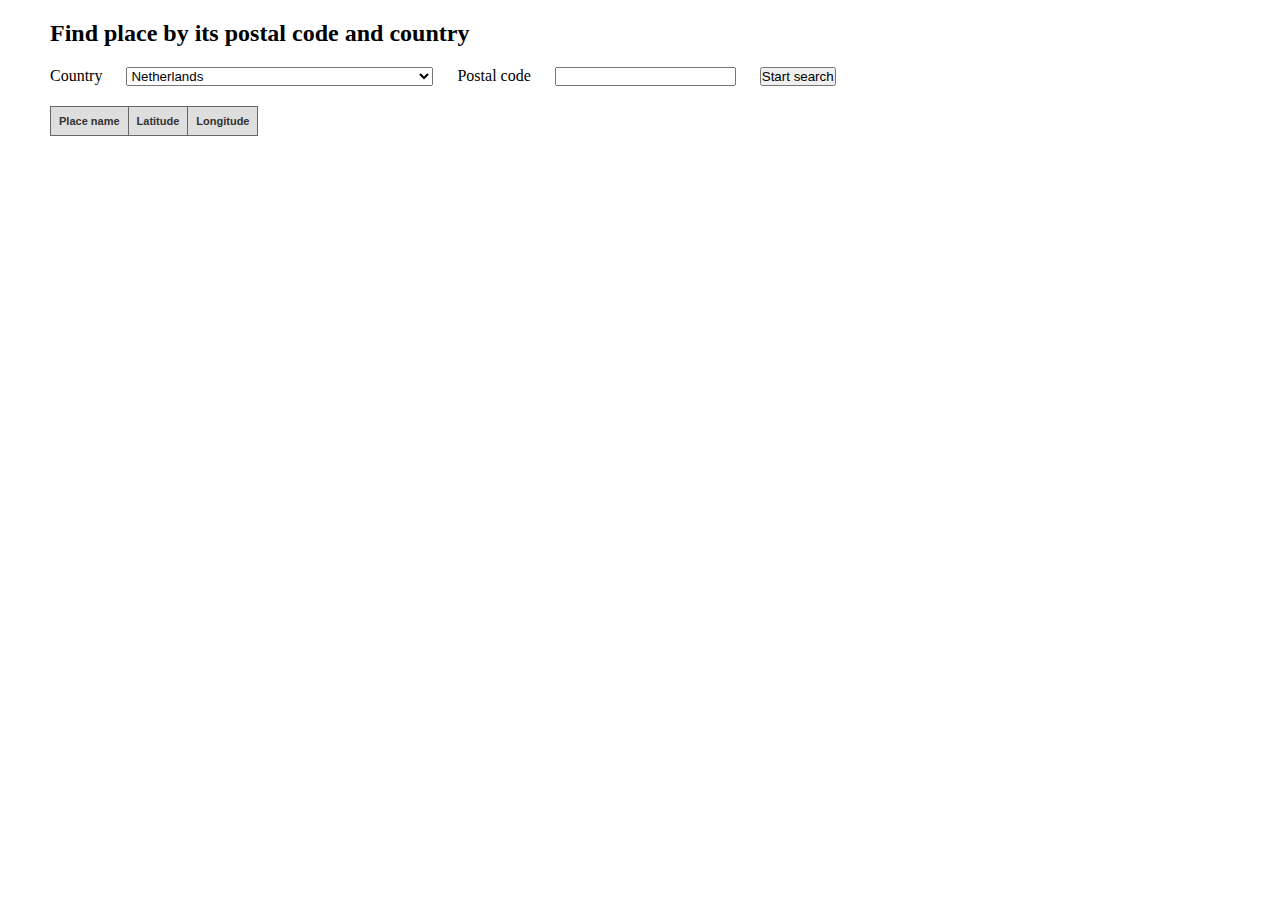
<file: lab2/interaction/placenamesAndMore/index.html>
<!doctype html>
<html>

<head>
	<meta charset="utf-8" />
	<title>Lab 2: places from GeoNames</title>
	<link rel="stylesheet" href="style.css">
	<script src="app.js"></script>

</head>

<body>
	<header>
	</header>

	<main>
		<section id='geonames' class='input_block'>
			<h2>Find place by its postal code and country</h2>

			<label for="countrySelect">Country</label>
			<select id="countrySelect">
				<option value="AF">Afghanistan</option>
				<option value="AX">Åland Islands</option>
				<option value="AL">Albania</option>
				<option value="DZ">Algeria</option>
				<option value="AS">American Samoa</option>
				<option value="AD">Andorra</option>
				<option value="AO">Angola</option>
				<option value="AI">Anguilla</option>
				<option value="AQ">Antarctica</option>
				<option value="AG">Antigua and Barbuda</option>
				<option value="AR">Argentina</option>
				<option value="AM">Armenia</option>
				<option value="AW">Aruba</option>
				<option value="AU">Australia</option>
				<option value="AT">Austria</option>
				<option value="AZ">Azerbaijan</option>
				<option value="BS">Bahamas</option>
				<option value="BH">Bahrain</option>
				<option value="BD">Bangladesh</option>
				<option value="BB">Barbados</option>
				<option value="BY">Belarus</option>
				<option value="BE">Belgium</option>
				<option value="BZ">Belize</option>
				<option value="BJ">Benin</option>
				<option value="BM">Bermuda</option>
				<option value="BT">Bhutan</option>
				<option value="BO">Bolivia</option>
				<option value="BA">Bosnia and Herzegovina</option>
				<option value="BW">Botswana</option>
				<option value="BV">Bouvet Island</option>
				<option value="BR">Brazil</option>
				<option value="IO">British Indian Ocean Territory</option>
				<option value="BN">Brunei Darussalam</option>
				<option value="BG">Bulgaria</option>
				<option value="BF">Burkina Faso</option>
				<option value="BI">Burundi</option>
				<option value="KH">Cambodia</option>
				<option value="CM">Cameroon</option>
				<option value="CA">Canada</option>
				<option value="CV">Cape Verde</option>
				<option value="KY">Cayman Islands</option>
				<option value="CF">Central African Republic</option>
				<option value="TD">Chad</option>
				<option value="CL">Chile</option>
				<option value="CN">China</option>
				<option value="CX">Christmas Island</option>
				<option value="CC">Cocos (Keeling) Islands</option>
				<option value="CO">Colombia</option>
				<option value="KM">Comoros</option>
				<option value="CG">Congo</option>
				<option value="CD">Congo, The Democratic Republic of The</option>
				<option value="CK">Cook Islands</option>
				<option value="CR">Costa Rica</option>
				<option value="CI">Cote D'ivoire</option>
				<option value="HR">Croatia</option>
				<option value="CU">Cuba</option>
				<option value="CY">Cyprus</option>
				<option value="CZ">Czechia</option>
				<option value="DK">Denmark</option>
				<option value="DJ">Djibouti</option>
				<option value="DM">Dominica</option>
				<option value="DO">Dominican Republic</option>
				<option value="EC">Ecuador</option>
				<option value="EG">Egypt</option>
				<option value="SV">El Salvador</option>
				<option value="GQ">Equatorial Guinea</option>
				<option value="ER">Eritrea</option>
				<option value="EE">Estonia</option>
				<option value="ET">Ethiopia</option>
				<option value="FK">Falkland Islands (Malvinas)</option>
				<option value="FO">Faroe Islands</option>
				<option value="FJ">Fiji</option>
				<option value="FI">Finland</option>
				<option value="FR">France</option>
				<option value="GF">French Guiana</option>
				<option value="PF">French Polynesia</option>
				<option value="TF">French Southern Territories</option>
				<option value="GA">Gabon</option>
				<option value="GM">Gambia</option>
				<option value="GE">Georgia</option>
				<option value="DE">Germany</option>
				<option value="GH">Ghana</option>
				<option value="GI">Gibraltar</option>
				<option value="GR">Greece</option>
				<option value="GL">Greenland</option>
				<option value="GD">Grenada</option>
				<option value="GP">Guadeloupe</option>
				<option value="GU">Guam</option>
				<option value="GT">Guatemala</option>
				<option value="GG">Guernsey</option>
				<option value="GN">Guinea</option>
				<option value="GW">Guinea-bissau</option>
				<option value="GY">Guyana</option>
				<option value="HT">Haiti</option>
				<option value="HM">Heard Island and Mcdonald Islands</option>
				<option value="VA">Holy See (Vatican City State)</option>
				<option value="HN">Honduras</option>
				<option value="HK">Hong Kong</option>
				<option value="HU">Hungary</option>
				<option value="IS">Iceland</option>
				<option value="IN">India</option>
				<option value="ID">Indonesia</option>
				<option value="IR">Iran, Islamic Republic of</option>
				<option value="IQ">Iraq</option>
				<option value="IE">Ireland</option>
				<option value="IM">Isle of Man</option>
				<option value="IL">Israel</option>
				<option value="IT">Italy</option>
				<option value="JM">Jamaica</option>
				<option value="JP">Japan</option>
				<option value="JE">Jersey</option>
				<option value="JO">Jordan</option>
				<option value="KZ">Kazakhstan</option>
				<option value="KE">Kenya</option>
				<option value="KI">Kiribati</option>
				<option value="KP">Korea, Democratic People's Republic of</option>
				<option value="KR">Korea, Republic of</option>
				<option value="KW">Kuwait</option>
				<option value="KG">Kyrgyzstan</option>
				<option value="LA">Lao People's Democratic Republic</option>
				<option value="LV">Latvia</option>
				<option value="LB">Lebanon</option>
				<option value="LS">Lesotho</option>
				<option value="LR">Liberia</option>
				<option value="LY">Libyan Arab Jamahiriya</option>
				<option value="LI">Liechtenstein</option>
				<option value="LT">Lithuania</option>
				<option value="LU">Luxembourg</option>
				<option value="MO">Macao</option>
				<option value="MK">Macedonia, The Former Yugoslav Republic of</option>
				<option value="MG">Madagascar</option>
				<option value="MW">Malawi</option>
				<option value="MY">Malaysia</option>
				<option value="MV">Maldives</option>
				<option value="ML">Mali</option>
				<option value="MT">Malta</option>
				<option value="MH">Marshall Islands</option>
				<option value="MQ">Martinique</option>
				<option value="MR">Mauritania</option>
				<option value="MU">Mauritius</option>
				<option value="YT">Mayotte</option>
				<option value="MX">Mexico</option>
				<option value="FM">Micronesia, Federated States of</option>
				<option value="MD">Moldova, Republic of</option>
				<option value="MC">Monaco</option>
				<option value="MN">Mongolia</option>
				<option value="ME">Montenegro</option>
				<option value="MS">Montserrat</option>
				<option value="MA">Morocco</option>
				<option value="MZ">Mozambique</option>
				<option value="MM">Myanmar</option>
				<option value="NA">Namibia</option>
				<option value="NR">Nauru</option>
				<option value="NP">Nepal</option>
				<option value="NL" selected="selected">Netherlands</option>
				<option value="AN">Netherlands Antilles</option>
				<option value="NC">New Caledonia</option>
				<option value="NZ">New Zealand</option>
				<option value="NI">Nicaragua</option>
				<option value="NE">Niger</option>
				<option value="NG">Nigeria</option>
				<option value="NU">Niue</option>
				<option value="NF">Norfolk Island</option>
				<option value="MP">Northern Mariana Islands</option>
				<option value="NO">Norway</option>
				<option value="OM">Oman</option>
				<option value="PK">Pakistan</option>
				<option value="PW">Palau</option>
				<option value="PS">Palestinian Territory, Occupied</option>
				<option value="PA">Panama</option>
				<option value="PG">Papua New Guinea</option>
				<option value="PY">Paraguay</option>
				<option value="PE">Peru</option>
				<option value="PH">Philippines</option>
				<option value="PN">Pitcairn</option>
				<option value="PL">Poland</option>
				<option value="PT">Portugal</option>
				<option value="PR">Puerto Rico</option>
				<option value="QA">Qatar</option>
				<option value="RE">Reunion</option>
				<option value="RO">Romania</option>
				<option value="RU">Russian Federation</option>
				<option value="RW">Rwanda</option>
				<option value="SH">Saint Helena</option>
				<option value="KN">Saint Kitts and Nevis</option>
				<option value="LC">Saint Lucia</option>
				<option value="PM">Saint Pierre and Miquelon</option>
				<option value="VC">Saint Vincent and The Grenadines</option>
				<option value="WS">Samoa</option>
				<option value="SM">San Marino</option>
				<option value="ST">Sao Tome and Principe</option>
				<option value="SA">Saudi Arabia</option>
				<option value="SN">Senegal</option>
				<option value="RS">Serbia</option>
				<option value="SC">Seychelles</option>
				<option value="SL">Sierra Leone</option>
				<option value="SG">Singapore</option>
				<option value="SK">Slovakia</option>
				<option value="SI">Slovenia</option>
				<option value="SB">Solomon Islands</option>
				<option value="SO">Somalia</option>
				<option value="ZA">South Africa</option>
				<option value="GS">South Georgia and The South Sandwich Islands</option>
				<option value="ES">Spain</option>
				<option value="LK">Sri Lanka</option>
				<option value="SD">Sudan</option>
				<option value="SR">Suriname</option>
				<option value="SJ">Svalbard and Jan Mayen</option>
				<option value="SZ">Swaziland</option>
				<option value="SE">Sweden</option>
				<option value="CH">Switzerland</option>
				<option value="SY">Syrian Arab Republic</option>
				<option value="TW">Taiwan</option>
				<option value="TJ">Tajikistan</option>
				<option value="TZ">Tanzania, United Republic of</option>
				<option value="TH">Thailand</option>
				<option value="TL">Timor-leste</option>
				<option value="TG">Togo</option>
				<option value="TK">Tokelau</option>
				<option value="TO">Tonga</option>
				<option value="TT">Trinidad and Tobago</option>
				<option value="TN">Tunisia</option>
				<option value="TR">Turkey</option>
				<option value="TM">Turkmenistan</option>
				<option value="TC">Turks and Caicos Islands</option>
				<option value="TV">Tuvalu</option>
				<option value="UG">Uganda</option>
				<option value="UA">Ukraine</option>
				<option value="AE">United Arab Emirates</option>
				<option value="GB">United Kingdom</option>
				<option value="US">United States</option>
				<option value="UM">United States Minor Outlying Islands</option>
				<option value="UY">Uruguay</option>
				<option value="UZ">Uzbekistan</option>
				<option value="VU">Vanuatu</option>
				<option value="VE">Venezuela</option>
				<option value="VN">Viet Nam</option>
				<option value="VG">Virgin Islands, British</option>
				<option value="VI">Virgin Islands, U.S.</option>
				<option value="WF">Wallis and Futuna</option>
				<option value="EH">Western Sahara</option>
				<option value="YE">Yemen</option>
				<option value="ZM">Zambia</option>
				<option value="ZW">Zimbabwe</option>
			</select>

			<label for="postal">Postal code</label>
			<input id='postal'>

			<button>Start search</button>
		</section>

		<div class="forDebug">
		</div>

		<div>
			<table id='resultsTable'>
				<tr>
					<th>
						Place name
					</th>
					<th>
						Latitude
					</th>
					<th>
						Longitude
					</th>
				</tr>
			</table>
		</div>

		<div class="messages">
		</div>

		<div class="mapDiv">
		</div>

		<div class="forDebug2">
		</div>

		<div class="messages2">
		</div>

		<table id="xmlDataAsTable">
		</table>
	</main>

	<footer>
	</footer>

</body>

</html>
</file>
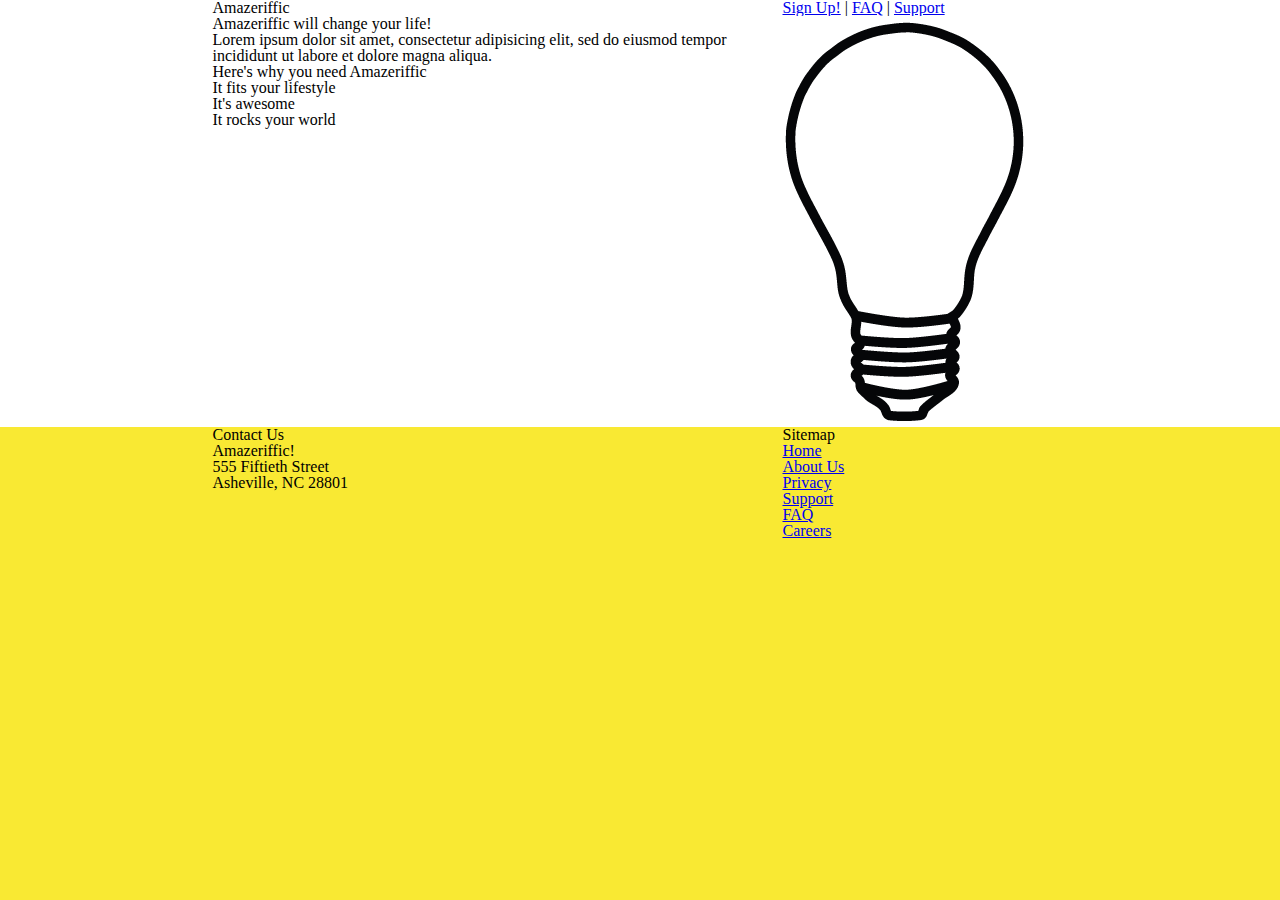
<file: lab2/styling/amaze3/index.html>
<!doctype html>
<html>

<head>
  <title>Amazeriffic</title>
  <link href="reset.css" rel="stylesheet" type="text/css">
  <link href="style.css" rel="stylesheet" type="text/css">
</head>

<body>
  <header>
    <div class="container">
      <h1>Amazeriffic</h1>
      <nav>
        <a href="#">Sign Up!</a> |
        <a href="#">FAQ</a> |
        <a href="#">Support</a>
      </nav>
    </div>
  </header>

  <main>
    <div class="container">
      <div class="left">
        <h2>Amazeriffic will change your life!</h2>
        <p>Lorem ipsum dolor sit amet, consectetur adipisicing elit, sed do
          eiusmod tempor incididunt ut labore et dolore magna aliqua.</p>

        <h3>Here's why you need Amazeriffic</h3>
        <ul>
          <li>It fits your lifestyle</li>
          <li>It's awesome</li>
          <li>It rocks your world</li>
        </ul>
      </div>

      <div class="right">
        <img src="lightbulb.png">
      </div>
    </div>
  </main>

  <footer>
    <div class="container">
      <div class="left">
        <div class="contact">
          <h5>Contact Us</h5>
          <p>Amazeriffic!</p>
          <p>555 Fiftieth Street</p>
          <p>Asheville, NC 28801</p>
        </div>
      </div>
      <div class="sitemap">
        <h5>Sitemap</h5>
        <ul>
          <li><a href="#">Home</a></li>
          <li><a href="#">About Us</a></li>
          <li><a href="#">Privacy</a></li>
          <li><a href="#">Support</a></li>
          <li><a href="#">FAQ</a></li>
          <li><a href="#">Careers</a></li>
        </ul>
      </div>
    </div>
  </footer>
</body>

</html>
</file>
<file: lab1/photoSearch/style.css>
* {
  padding: 0;
  margin: 0;
}

fieldset {
  padding: 1em;
}

.messages {
  color: red;
}
</file>
<file: lab6/osm_buildings/OSMBuildings/OSMBuildings.css>
.osmb-container {
}

.osmb-attribution {
    position:absolute;
    right:0;
    bottom:0;
    padding:1px 3px;
    background:rgba(255,255,255,0.5);
    font:11px sans-serif;
    z-index: 10;
}

.osmb-attribution a {
    text-decoration:none;
    color:#0078A8;
}

.osmb-attribution a:visited {
    text-decoration:none;
    color:#0078A8;
}

.osmb-attribution a:hover {
    text-decoration:underline;
    color:#0078A8;
}
</file>
<file: lab6/potree/build/potree/potree.css>
/* CSS - Cascading Style Sheet */
/* Palette color codes */
/* Palette URL: http://paletton.com/#uid=13p0u0kex8W2uqu8af7lEqaulDE */

/* Feel free to copy&paste color codes to your application */

/* As hex codes */
.color-primary-0 { color: #19282C }	/* Main Primary color */
.color-primary-1 { color: #7A8184 }
.color-primary-2 { color: #39474B }
.color-primary-3 { color: #2D6D82 }
.color-primary-4 { color: #108FB9 }

/* As RGBa codes */
.rgba-primary-0 { color: rgba( 25, 40, 44,1) }	/* Main Primary color */
.rgba-primary-1 { color: rgba(122,129,132,1) }
.rgba-primary-2 { color: rgba( 57, 71, 75,1) }
.rgba-primary-3 { color: rgba( 45,109,130,1) }
.rgba-primary-4 { color: rgba( 16,143,185,1) }

/* Generated by Paletton.com Â© 2002-2014 */
/* http://paletton.com */




:root{
	
	--color-0: 			rgba( 25, 40, 44, 1);
	--color-1: 			rgba(122,129,132, 1);
	--color-2: 			rgba( 57, 71, 75, 1);
	--color-3: 			rgba( 45,109,130, 1);
	--color-4: 			rgba( 16,143,185, 1);
	
	--bg-color:			var(--color-0);
	--bg-color-2:		rgb(60, 80, 85);
	--bg-light-color:	rgba( 48, 61, 65, 1);
	--bg-dark-color:	rgba( 24, 31, 33, 1);
	--bg-hover-color:	var(--color-2);
	
	--font-color:		#9AA1A4;
	--font-color-2:		#ddd;
	--font-color:		#cccccc;
	--border-color:		black;
	
	--measurement-detail-node-bg-light:		var(--color-1);
	--measurement-detail-node-bg-dark:		var(--color-2);
	--measurement-detail-area-bg-color:		#eee;

	
}

#potree_sidebar_container{
	position:	absolute;
	z-index:	0;
	width:		350px;
	height:		100%;
	overflow-y:	scroll;
	font-size:	85%;
	border-right:	1px solid black;
	background-color:	var(--bg-color);
}

#sidebar_root{
	color:				var(--font-color);
	font-family:		Arial,Helvetica,sans-serif;
	font-size:			1em;
}

.potree_failpage{
	width: 100%;
	height: 100%;
	background-color: white;
	position: absolute;
	margin: 15px;
}

.potree_failpage a{
	color: initial !important;
	text-decoration: underline !important;
}

.potree_info_text{
	color:		white;
	font-weight: bold;
	text-shadow:  1px  1px 1px black,
				  1px -1px 1px black,
				 -1px  1px 1px black,
				 -1px -1px 1px black;
}

.potree_message{
	width: 500px;
	background-color: var(--bg-color);
	padding: 5px;
	margin: 5px;
	border-radius: 4px;
	color: var(--font-color);
	font-family: Arial;
	opacity: 0.8;
	border: 1px solid black;
	display: flex;
	overflow: auto;
}

.potree_message_error{
	background-color: red;
}

#potree_description{
	position: absolute; 
	top: 10px; 
	left: 50%; 
	transform: translateX(-50%); 
	text-align: center;
	z-index:	1000;
}

.potree_sidebar_brand{
	margin:			1px 20px;
	line-height:	2em;
	font-size:		100%;
	font-weight:	bold;
	position:		relative;
	display:		flex; 
	flex-direction:	row;
}

#potree_sidebar_container a{
	color: 			#8Aa1c4;
}

#potree_quick_buttons{
	position: absolute;
	left: 4px;
	top: 4px; 
	width: 10px; 
	height: 10px; 
	z-index: 10000;
	float: left;
}

.potree_menu_toggle{
	float:			left;
	margin:			0;
	background:		none;
	width:			2.5em;
	height:			2.5em;
	z-index:		100;
	cursor: 		pointer;
	margin:			4px;
}

#potree_map_toggle{
	float:			left;
	margin:			0;
	background:		none;
	width:			2.5em;
	height:			2.5em;
	z-index:		100;
	cursor: 		pointer;
	margin:			4px;
}

#potree_render_area{
	position: 	absolute;
	/*background: linear-gradient(-90deg, red, yellow);*/
	top: 		0px;
	bottom: 	0px;
	left: 		0px;
	right: 		0px;
	overflow: 	hidden;
	z-index: 	1;
	-webkit-transition: left .35s;
	transition: left .35s;
}

.potree-panel {
	border: 		1px solid black;
	border-radius: 	0.4em;
	padding: 		0px;
	background-color: var(--bg-light-color);
}

.potree-panel-heading{
	background-color: var(--bg-dark-color);
}

a:hover, a:visited, a:link, a:active{
	color: 				#ccccff;
	text-decoration: 	none;
}

.annotation{
	position:		absolute;
	padding:		10px;
	opacity:		0.5;
	transform:		translate(-50%, -30px);
	will-change:	left, top;
}

.annotation-titlebar{
	color:			white;
	background-color:	black;
	border-radius:	1.5em;
	border:			1px solid rgba(255, 255, 255, 0.7);
	font-size:		1em;
	opacity:		1;
	margin:			auto;
	display:		table;
	padding:		1px 8px;
	cursor: 		pointer;
}

.annotation-expand{
	color:			white;
	font-size:		0.6em;
	opacity:		1;
}

.annotation-action-icon{
	width:			20px;
	height:			20px;
	display:		inline-block;
	vertical-align:	middle;
	line-height:	1.5em;
	text-align:		center;
	font-family:	Arial;
	font-weight:	bold;
	cursor: 		pointer;
}

.annotation-action-icon:hover{
	filter:			drop-shadow(0px 0px 1px white);
	width:			24px;
	height:			24px;
	cursor: 		pointer;
	
}

.annotation-item {
	color:			white;
	background-color: 	black;
	opacity:		0.5;
	border-radius:	1.5em;
	font-size:		1em;
	line-height:	1.5em;
	padding:		1px 8px 0px 8px;
	font-weight:	bold;
	display:		flex;
	cursor:			default;
}

.annotation-item:hover {
	opacity:		1.0;
	box-shadow:		0 0 5px #ffffff;
}

.annotation-main{
	display:		flex;
	flex-grow:		1;
}

.annotation-label{
	display:		inline-block;
	height:			100%;
	flex-grow:		1;
	user-select:	none;
	-moz-user-select: none;
	z-index:		100;
	vertical-align:	middle;
	line-height:	1.5em;
	font-family:	Arial;
	font-weight:	bold;
	cursor: 		pointer;
	white-space:	nowrap;
}

.annotation-description{
	position:		relative;
	color:			white;
	background-color:	black;
	padding:		10px;
	margin:			5px 0px 0px 0px;
	border-radius:	4px;
	display:		none;
	max-width:		500px;
	width:			500px;
}

.annotation-description-close{
	filter:			invert(100%);
	float:			right;
	opacity:		0.5;
	margin:			0px 0px 8px 8px;
}

	
.annotation-description-content{
	color:			white;
}

.annotation-icon{
	width:		20px;
	height:		20px;
	filter:		invert(100%);
	margin:		2px 2px;
	opacity:	0.5;
}


canvas { 
	width: 100%; 
	height: 100% 
}

body{ 
	margin: 	0; 
	padding: 	0;
	position:	absolute;
	width: 		100%;
	height: 	100%;
	overflow:	hidden;
}

.axis {
  font: 		10px sans-serif;
  color: 		var(--font-color);
}

.axis path{
	fill: 		rgba(255, 255, 255, 0.5);
	stroke: 		var(--font-color);
	shape-rendering: crispEdges;
	opacity: 		0.7;
}

.axis line {
	fill: 		rgba(255, 255, 255, 0.5);
	stroke: 		var(--font-color);
	shape-rendering: crispEdges;
	opacity: 		0.1;
}

.tick text{
	font-size: 12px;
}

.scene_header{
	display:flex;
	cursor: pointer;
	padding: 2px;
}

.scene_content{
	padding: 5px 0px 5px 0px;
	/*background-color: rgba(0, 0, 0, 0.4);*/
}

.measurement_content{
	padding: 5px 15px 5px 10px;
	/*background-color: rgba(0, 0, 0, 0.4);*/
}

.propertypanel_content{
	padding: 5px 15px 5px 10px;
	/*background-color: rgba(0, 0, 0, 0.4);*/
}

.measurement_value_table{
	width: 100%;
}

.coordinates_table_container table td {
	width: 33%;
	text-align: center;
}

#scene_object_properties{
	margin:		0px;
}




.pv-panel-heading{
	padding: 	4px !important;
	display: 	flex; 
	flex-direction: row
}

.pv-menu-list{
	list-style-type:	none;
	padding:			0;
	margin:				15px 0px;
	overflow:			hidden;
}

.pv-menu-list > *{
	margin: 	4px 20px;
}

.ui-slider {
	margin-top: 5px;
	margin-bottom: 10px;
	background-color: 	var(--color-1) !important;
	background: 		none;
	border: 			1px solid black;
}

.ui-selectmenu-button.ui-button{
	width: 		100% !important;
}

.pv-menu-list > li > .ui-slider{
	background-color: 	var(--color-1) !important;
	background: 		none;
	border: 			1px solid black;
}

.pv-menu-list .ui-slider{
	background-color: 	var(--color-1) !important;
	background: 		none;
	border: 			1px solid black !important;
}

.ui-slider-handle{
	border: 			1px solid black !important;
}

.ui-widget{
	box-sizing:border-box
}

.panel-body > li > .ui-slider{
	background-color: var(--color-1) !important;
	background: none;
	border: 1px solid black;
}

.panel-body > div > li > .ui-slider{
	background-color: var(--color-1) !important;
	background: none;
	border: 1px solid black;
}

.pv-select-label{
	margin: 1px;
	font-size: 90%;
	font-weight: 100;
}

.button-icon:hover{
	/*background-color:	#09181C;*/
	filter:				drop-shadow(0px 0px 4px white);
}

.ui-widget-content{
	/*color: var(--font-color) !important;*/
}

.accordion > h3{
	background-color: var(--bg-color-2) !important;
	background: #f6f6f6 50% 50% repeat-x;
	border:		1px solid black;
	color:		var(--font-color-2);
	cursor:		pointer;
	margin:		2px 0 0 0;
	padding:	4px 10px 4px 30px;
	box-shadow:	0px 3px 3px #111;
	text-shadow:	1px 1px 0 #000, -1px -1px 0 #000, 1px -1px 0 #000, -1px 1px 0 #000, 1px 1px 0 #000;
	font-size:	1em;
}

.accordion > h3:hover{
	filter: brightness(125%);
}

.accordion-content{
	padding: 0px 0px !important;
	border: none !important;
}

.icon-bar{
	height: 4px !important;
	border: 1px solid black;
	background-color: white;
	border-radius: 2px;
}

.canvas{
	-webkit-transition: top .35s, left .35s, bottom .35s, right .35s, width .35s;
	transition: top .35s, left .35s, bottom .35s, right .35s, width .35s;
}

#profile_window{
	background-color:	var(--bg-color);
}

#profile_titlebar{
	background-color:	var(--bg-color-2);
	color: var(--font-color-2);
	text-shadow: 1px 1px 0 #000, -1px -1px 0 #000, 1px -1px 0 #000, -1px 1px 0 #000, 1px 1px 0 #000;
	font-size: 1em;
	font-weight: bold;
}

#profile_window_title{
	position: absolute;
	margin: 5px;
}

.profile-container-button{
	cursor: pointer;
}

.profile-button:hover{
	background-color: #0000CC;
}

.unselectable{
	user-select: 			none;
}

.selectable{
	user-select: 			text;
}



.divider {
	display: 		block;
	text-align: 	center;
	overflow: 		hidden;
	white-space: 	nowrap; 
	font-weight:	bold;
	font-size:		90%;
	letter-spacing:	1px;
	margin-left:	0px;
	margin-right:	0px;
	margin-top: 	1px;
	margin-bottom: 	1px;
	padding:		1px !important;
}

.divider > span {
	position: 	relative;
	display: 	inline-block;
}

.divider > span:before,
.divider > span:after {
	content: 	"";
	position: 	absolute;
	top: 		50%;
	width: 		9999px;
	height: 	1px;
	background: #b2b2b2;
}

.divider > span:before {
	right: 100%;
	margin-right: 5px;
}

.divider > span:after {
	left: 100%;
	margin-left: 5px;
}











.ol-dragbox {
  background-color: rgba(255,255,255,0.4);
  border-color: rgba(100,150,0,1);
  border: 1px solid red;
}

.text-icon{
	opacity:	0.5;
	height:		24px;
}

.text-icon:hover{
	opacity:	1.0;
}

.input-grid-cell{
	flex-grow: 1; margin: 0px 3px 0px 3px;
}

.input-grid-label{
	flex-grow: 1; 
	margin: 0px 3px 0px 3px; 
	text-align:center; 
	font-weight: bold;
}

.input-grid-cell > input{
	width: 100%
}

.invalid_value{
	color: #e05e5e;
}


































/** 
 * OVERRIDES
 */


.ui-spinner-input{
	color: black;
}

.jstree-themeicon-custom{
	background-size: 16px !important;
}

.jstree-default .jstree-clicked{
	/*background-color: #ffffff !important;*/
	background-color: #34494f !important;
}

.jstree-default .jstree-hovered{
	background-color: #34494f !important;
}

.jstree-anchor{
	width: 100% !important;
}

.ui-state-default{
	background: #a6a9aa !important;
	border: 1px solid black;
	color: black;
}

.ui-state-active{
	background: #c6c9ca !important;
	color: black !important;
}

.cesium-viewer .cesium-viewer-cesiumWidgetContainer{
	position: absolute;
	height: 100%;
	width: 100%;
}




.zs_widget{
	padding: 2px;
	height: 4em;
	user-select: none;
}
.zs_core{
	overflow: hidden;
	position: relative;
	height: 100%;
}
.zs_handle{
	position: absolute;
	top: 0px;
	bottom: 0px;
	border: 1px solid black;
	border-radius: 3px;
	background-color: rgb(166, 169, 170);
	width: 8px;
	user-select: none;
	width: 1.2em;
	height: 1.2em;
	top: calc(50% - 0.6em);
}
.zs_stretch{
	position: absolute;
	top: 0px;
	bottom: 0px;
	border: 1px solid black;
	border-radius: 3px;
	background-color: rgb(166, 169, 170);
	width: 8px;
	user-select: none;
	width: 1.2em;
	height: 1.2em;
	top: calc(50% - 0.6em);
	color: black;
	font-weight: bold;
	font-size: 1.2em;
	font-family: arial;
}
.zs_handle:hover{
	background-color: lightgreen;
}
.zs_inside{
	position: absolute !important;
	width: 100%;
	border: 1px solid black;
	background-color: white;
	top: calc(50% - 0.326em);
	height: 0.652em;
	cursor: zoom-in;
}
.zs_outside{
	position: absolute !important;
	width: 100%;
	background-color: var(--color-1) !important;
	top: calc(50% - 0.326em);
	height: 0.652em;
	cursor: zoom-in;
}
.zs_visible_range_label{
	position: absolute;
	bottom: 0px;
	pointer-events:none;
}
.zs_visible_range_label_left{
	left: 0px;
}
.zs_visible_range_label_right{
	right: 0px;
}
.zs_chosen_range_label{
	position: absolute;
	pointer-events:none;
}

#potree_sidebar_container{
	scrollbar-color: var(--color-1) var(--bg-color);
	scrollbar-width: thin;
}



::-webkit-scrollbar {
	width: 6px;
	background-color: var(--bg-color);
}

::-webkit-scrollbar-track {

}

::-webkit-scrollbar-thumb {
	background-color: var(--color-1);
}

.propertypanel_content .heading{
	font-weight: bold;
	padding-top: 0.6em;
	padding-bottom: 0.1em;
}
</file>
<file: lab6/potree/libs/openlayers3/ol.css>
.ol-control,.ol-scale-line{position:absolute;padding:2px}.ol-box{box-sizing:border-box;border-radius:2px;border:2px solid #00f}.ol-mouse-position{top:8px;right:8px;position:absolute}.ol-scale-line{background:#95b9e6;background:rgba(0,60,136,.3);border-radius:4px;bottom:8px;left:8px}.ol-scale-line-inner{border:1px solid #eee;border-top:none;color:#eee;font-size:10px;text-align:center;margin:1px;will-change:contents,width}.ol-overlay-container{will-change:left,right,top,bottom}.ol-unsupported{display:none}.ol-viewport .ol-unselectable{-webkit-touch-callout:none;-webkit-user-select:none;-khtml-user-select:none;-moz-user-select:none;-ms-user-select:none;user-select:none;-webkit-tap-highlight-color:transparent}.ol-control{background-color:#eee;background-color:rgba(255,255,255,.4);border-radius:4px}.ol-control:hover{background-color:rgba(255,255,255,.6)}.ol-zoom{top:.5em;left:.5em}.ol-rotate{top:.5em;right:.5em;transition:opacity .25s linear,visibility 0s linear}.ol-rotate.ol-hidden{opacity:0;visibility:hidden;transition:opacity .25s linear,visibility 0s linear .25s}.ol-zoom-extent{top:4.643em;left:.5em}.ol-full-screen{right:.5em;top:.5em}@media print{.ol-control{display:none}}.ol-control button{display:block;margin:1px;padding:0;color:#fff;font-size:1.14em;font-weight:700;text-decoration:none;text-align:center;height:1.375em;width:1.375em;line-height:.4em;background-color:#7b98bc;background-color:rgba(0,60,136,.5);border:none;border-radius:2px}.ol-control button::-moz-focus-inner{border:none;padding:0}.ol-zoom-extent button{line-height:1.4em}.ol-compass{display:block;font-weight:400;font-size:1.2em;will-change:transform}.ol-touch .ol-control button{font-size:1.5em}.ol-touch .ol-zoom-extent{top:5.5em}.ol-control button:focus,.ol-control button:hover{text-decoration:none;background-color:#4c6079;background-color:rgba(0,60,136,.7)}.ol-zoom .ol-zoom-in{border-radius:2px 2px 0 0}.ol-zoom .ol-zoom-out{border-radius:0 0 2px 2px}.ol-attribution{text-align:right;bottom:.5em;right:.5em;max-width:calc(100% - 1.3em)}.ol-attribution ul{margin:0;padding:0 .5em;font-size:.7rem;line-height:1.375em;color:#000;text-shadow:0 0 2px #fff}.ol-attribution li{display:inline;list-style:none;line-height:inherit}.ol-attribution li:not(:last-child):after{content:" "}.ol-attribution img{max-height:2em;max-width:inherit;vertical-align:middle}.ol-attribution button,.ol-attribution ul{display:inline-block}.ol-attribution.ol-collapsed ul{display:none}.ol-attribution.ol-logo-only ul{display:block}.ol-attribution:not(.ol-collapsed){background:rgba(255,255,255,.8)}.ol-attribution.ol-uncollapsible{bottom:0;right:0;border-radius:4px 0 0;height:1.1em;line-height:1em}.ol-attribution.ol-logo-only{background:0 0;bottom:.4em;height:1.1em;line-height:1em}.ol-attribution.ol-uncollapsible img{margin-top:-.2em;max-height:1.6em}.ol-attribution.ol-logo-only button,.ol-attribution.ol-uncollapsible button{display:none}.ol-zoomslider{top:4.5em;left:.5em;height:200px}.ol-zoomslider button{position:relative;height:10px}.ol-touch .ol-zoomslider{top:5.5em}.ol-overviewmap{left:.5em;bottom:.5em}.ol-overviewmap.ol-uncollapsible{bottom:0;left:0;border-radius:0 4px 0 0}.ol-overviewmap .ol-overviewmap-map,.ol-overviewmap button{display:inline-block}.ol-overviewmap .ol-overviewmap-map{border:1px solid #7b98bc;height:150px;margin:2px;width:150px}.ol-overviewmap:not(.ol-collapsed) button{bottom:1px;left:2px;position:absolute}.ol-overviewmap.ol-collapsed .ol-overviewmap-map,.ol-overviewmap.ol-uncollapsible button{display:none}.ol-overviewmap:not(.ol-collapsed){background:rgba(255,255,255,.8)}.ol-overviewmap-box{border:2px dotted rgba(0,60,136,.7)}
</file>
<file: lab6/potree/libs/spectrum/spectrum.css>
/***
Spectrum Colorpicker v1.8.0
https://github.com/bgrins/spectrum
Author: Brian Grinstead
License: MIT
***/

.sp-container {
    position:absolute;
    top:0;
    left:0;
    display:inline-block;
    *display: inline;
    *zoom: 1;
    /* https://github.com/bgrins/spectrum/issues/40 */
    z-index: 9999994;
    overflow: hidden;
}
.sp-container.sp-flat {
    position: relative;
}

/* Fix for * { box-sizing: border-box; } */
.sp-container,
.sp-container * {
    -webkit-box-sizing: content-box;
       -moz-box-sizing: content-box;
            box-sizing: content-box;
}

/* http://ansciath.tumblr.com/post/7347495869/css-aspect-ratio */
.sp-top {
  position:relative;
  width: 100%;
  display:inline-block;
}
.sp-top-inner {
   position:absolute;
   top:0;
   left:0;
   bottom:0;
   right:0;
}
.sp-color {
    position: absolute;
    top:0;
    left:0;
    bottom:0;
    right:20%;
}
.sp-hue {
    position: absolute;
    top:0;
    right:0;
    bottom:0;
    left:84%;
    height: 100%;
}

.sp-clear-enabled .sp-hue {
    top:33px;
    height: 77.5%;
}

.sp-fill {
    padding-top: 80%;
}
.sp-sat, .sp-val {
    position: absolute;
    top:0;
    left:0;
    right:0;
    bottom:0;
}

.sp-alpha-enabled .sp-top {
    margin-bottom: 18px;
}
.sp-alpha-enabled .sp-alpha {
    display: block;
}
.sp-alpha-handle {
    position:absolute;
    top:-4px;
    bottom: -4px;
    width: 6px;
    left: 50%;
    cursor: pointer;
    border: 1px solid black;
    background: white;
    opacity: .8;
}
.sp-alpha {
    display: none;
    position: absolute;
    bottom: -14px;
    right: 0;
    left: 0;
    height: 8px;
}
.sp-alpha-inner {
    border: solid 1px #333;
}

.sp-clear {
    display: none;
}

.sp-clear.sp-clear-display {
    background-position: center;
}

.sp-clear-enabled .sp-clear {
    display: block;
    position:absolute;
    top:0px;
    right:0;
    bottom:0;
    left:84%;
    height: 28px;
}

/* Don't allow text selection */
.sp-container, .sp-replacer, .sp-preview, .sp-dragger, .sp-slider, .sp-alpha, .sp-clear, .sp-alpha-handle, .sp-container.sp-dragging .sp-input, .sp-container button  {
    -webkit-user-select:none;
    -moz-user-select: -moz-none;
    -o-user-select:none;
    user-select: none;
}

.sp-container.sp-input-disabled .sp-input-container {
    display: none;
}
.sp-container.sp-buttons-disabled .sp-button-container {
    display: none;
}
.sp-container.sp-palette-buttons-disabled .sp-palette-button-container {
    display: none;
}
.sp-palette-only .sp-picker-container {
    display: none;
}
.sp-palette-disabled .sp-palette-container {
    display: none;
}

.sp-initial-disabled .sp-initial {
    display: none;
}


/* Gradients for hue, saturation and value instead of images.  Not pretty... but it works */
.sp-sat {
    background-image: -webkit-gradient(linear,  0 0, 100% 0, from(#FFF), to(rgba(204, 154, 129, 0)));
    background-image: -webkit-linear-gradient(left, #FFF, rgba(204, 154, 129, 0));
    background-image: -moz-linear-gradient(left, #fff, rgba(204, 154, 129, 0));
    background-image: -o-linear-gradient(left, #fff, rgba(204, 154, 129, 0));
    background-image: -ms-linear-gradient(left, #fff, rgba(204, 154, 129, 0));
    background-image: linear-gradient(to right, #fff, rgba(204, 154, 129, 0));
    -ms-filter: "progid:DXImageTransform.Microsoft.gradient(GradientType = 1, startColorstr=#FFFFFFFF, endColorstr=#00CC9A81)";
    filter : progid:DXImageTransform.Microsoft.gradient(GradientType = 1, startColorstr='#FFFFFFFF', endColorstr='#00CC9A81');
}
.sp-val {
    background-image: -webkit-gradient(linear, 0 100%, 0 0, from(#000000), to(rgba(204, 154, 129, 0)));
    background-image: -webkit-linear-gradient(bottom, #000000, rgba(204, 154, 129, 0));
    background-image: -moz-linear-gradient(bottom, #000, rgba(204, 154, 129, 0));
    background-image: -o-linear-gradient(bottom, #000, rgba(204, 154, 129, 0));
    background-image: -ms-linear-gradient(bottom, #000, rgba(204, 154, 129, 0));
    background-image: linear-gradient(to top, #000, rgba(204, 154, 129, 0));
    -ms-filter: "progid:DXImageTransform.Microsoft.gradient(startColorstr=#00CC9A81, endColorstr=#FF000000)";
    filter : progid:DXImageTransform.Microsoft.gradient(startColorstr='#00CC9A81', endColorstr='#FF000000');
}

.sp-hue {
    background: -moz-linear-gradient(top, #ff0000 0%, #ffff00 17%, #00ff00 33%, #00ffff 50%, #0000ff 67%, #ff00ff 83%, #ff0000 100%);
    background: -ms-linear-gradient(top, #ff0000 0%, #ffff00 17%, #00ff00 33%, #00ffff 50%, #0000ff 67%, #ff00ff 83%, #ff0000 100%);
    background: -o-linear-gradient(top, #ff0000 0%, #ffff00 17%, #00ff00 33%, #00ffff 50%, #0000ff 67%, #ff00ff 83%, #ff0000 100%);
    background: -webkit-gradient(linear, left top, left bottom, from(#ff0000), color-stop(0.17, #ffff00), color-stop(0.33, #00ff00), color-stop(0.5, #00ffff), color-stop(0.67, #0000ff), color-stop(0.83, #ff00ff), to(#ff0000));
    background: -webkit-linear-gradient(top, #ff0000 0%, #ffff00 17%, #00ff00 33%, #00ffff 50%, #0000ff 67%, #ff00ff 83%, #ff0000 100%);
    background: linear-gradient(to bottom, #ff0000 0%, #ffff00 17%, #00ff00 33%, #00ffff 50%, #0000ff 67%, #ff00ff 83%, #ff0000 100%);
}

/* IE filters do not support multiple color stops.
   Generate 6 divs, line them up, and do two color gradients for each.
   Yes, really.
 */
.sp-1 {
    height:17%;
    filter: progid:DXImageTransform.Microsoft.gradient(startColorstr='#ff0000', endColorstr='#ffff00');
}
.sp-2 {
    height:16%;
    filter: progid:DXImageTransform.Microsoft.gradient(startColorstr='#ffff00', endColorstr='#00ff00');
}
.sp-3 {
    height:17%;
    filter: progid:DXImageTransform.Microsoft.gradient(startColorstr='#00ff00', endColorstr='#00ffff');
}
.sp-4 {
    height:17%;
    filter: progid:DXImageTransform.Microsoft.gradient(startColorstr='#00ffff', endColorstr='#0000ff');
}
.sp-5 {
    height:16%;
    filter: progid:DXImageTransform.Microsoft.gradient(startColorstr='#0000ff', endColorstr='#ff00ff');
}
.sp-6 {
    height:17%;
    filter: progid:DXImageTransform.Microsoft.gradient(startColorstr='#ff00ff', endColorstr='#ff0000');
}

.sp-hidden {
    display: none !important;
}

/* Clearfix hack */
.sp-cf:before, .sp-cf:after { content: ""; display: table; }
.sp-cf:after { clear: both; }
.sp-cf { *zoom: 1; }

/* Mobile devices, make hue slider bigger so it is easier to slide */
@media (max-device-width: 480px) {
    .sp-color { right: 40%; }
    .sp-hue { left: 63%; }
    .sp-fill { padding-top: 60%; }
}
.sp-dragger {
   border-radius: 5px;
   height: 5px;
   width: 5px;
   border: 1px solid #fff;
   background: #000;
   cursor: pointer;
   position:absolute;
   top:0;
   left: 0;
}
.sp-slider {
    position: absolute;
    top:0;
    cursor:pointer;
    height: 3px;
    left: -1px;
    right: -1px;
    border: 1px solid #000;
    background: white;
    opacity: .8;
}

/*
Theme authors:
Here are the basic themeable display options (colors, fonts, global widths).
See http://bgrins.github.io/spectrum/themes/ for instructions.
*/

.sp-container {
    border-radius: 0;
    background-color: #ECECEC;
    border: solid 1px #f0c49B;
    padding: 0;
}
.sp-container, .sp-container button, .sp-container input, .sp-color, .sp-hue, .sp-clear {
    font: normal 12px "Lucida Grande", "Lucida Sans Unicode", "Lucida Sans", Geneva, Verdana, sans-serif;
    -webkit-box-sizing: border-box;
    -moz-box-sizing: border-box;
    -ms-box-sizing: border-box;
    box-sizing: border-box;
}
.sp-top {
    margin-bottom: 3px;
}
.sp-color, .sp-hue, .sp-clear {
    border: solid 1px #666;
}

/* Input */
.sp-input-container {
    float:right;
    width: 100px;
    margin-bottom: 4px;
}
.sp-initial-disabled  .sp-input-container {
    width: 100%;
}
.sp-input {
   font-size: 12px !important;
   border: 1px inset;
   padding: 4px 5px;
   margin: 0;
   width: 100%;
   background:transparent;
   border-radius: 3px;
   color: #222;
}
.sp-input:focus  {
    border: 1px solid orange;
}
.sp-input.sp-validation-error {
    border: 1px solid red;
    background: #fdd;
}
.sp-picker-container , .sp-palette-container {
    float:left;
    position: relative;
    padding: 10px;
    padding-bottom: 300px;
    margin-bottom: -290px;
}
.sp-picker-container {
    width: 172px;
    border-left: solid 1px #fff;
}

/* Palettes */
.sp-palette-container {
    border-right: solid 1px #ccc;
}

.sp-palette-only .sp-palette-container {
    border: 0;
}

.sp-palette .sp-thumb-el {
    display: block;
    position:relative;
    float:left;
    width: 24px;
    height: 15px;
    margin: 3px;
    cursor: pointer;
    border:solid 2px transparent;
}
.sp-palette .sp-thumb-el:hover, .sp-palette .sp-thumb-el.sp-thumb-active {
    border-color: orange;
}
.sp-thumb-el {
    position:relative;
}

/* Initial */
.sp-initial {
    float: left;
    border: solid 1px #333;
}
.sp-initial span {
    width: 30px;
    height: 25px;
    border:none;
    display:block;
    float:left;
    margin:0;
}

.sp-initial .sp-clear-display {
    background-position: center;
}

/* Buttons */
.sp-palette-button-container,
.sp-button-container {
    float: right;
}

/* Replacer (the little preview div that shows up instead of the <input>) */
.sp-replacer {
    margin:0;
    overflow:hidden;
    cursor:pointer;
    padding: 4px;
    display:inline-block;
    *zoom: 1;
    *display: inline;
    border: solid 1px #91765d;
    background: #eee;
    color: #333;
    vertical-align: middle;
}
.sp-replacer:hover, .sp-replacer.sp-active {
    border-color: #F0C49B;
    color: #111;
}
.sp-replacer.sp-disabled {
    cursor:default;
    border-color: silver;
    color: silver;
}
.sp-dd {
    padding: 2px 0;
    height: 16px;
    line-height: 16px;
    float:left;
    font-size:10px;
}
.sp-preview {
    position:relative;
    width:25px;
    height: 20px;
    border: solid 1px #222;
    margin-right: 5px;
    float:left;
    z-index: 0;
}

.sp-palette {
    *width: 220px;
    max-width: 220px;
}
.sp-palette .sp-thumb-el {
    width:16px;
    height: 16px;
    margin:2px 1px;
    border: solid 1px #d0d0d0;
}

.sp-container {
    padding-bottom:0;
}


/* Buttons: http://hellohappy.org/css3-buttons/ */
.sp-container button {
  background-color: #eeeeee;
  background-image: -webkit-linear-gradient(top, #eeeeee, #cccccc);
  background-image: -moz-linear-gradient(top, #eeeeee, #cccccc);
  background-image: -ms-linear-gradient(top, #eeeeee, #cccccc);
  background-image: -o-linear-gradient(top, #eeeeee, #cccccc);
  background-image: linear-gradient(to bottom, #eeeeee, #cccccc);
  border: 1px solid #ccc;
  border-bottom: 1px solid #bbb;
  border-radius: 3px;
  color: #333;
  font-size: 14px;
  line-height: 1;
  padding: 5px 4px;
  text-align: center;
  text-shadow: 0 1px 0 #eee;
  vertical-align: middle;
}
.sp-container button:hover {
    background-color: #dddddd;
    background-image: -webkit-linear-gradient(top, #dddddd, #bbbbbb);
    background-image: -moz-linear-gradient(top, #dddddd, #bbbbbb);
    background-image: -ms-linear-gradient(top, #dddddd, #bbbbbb);
    background-image: -o-linear-gradient(top, #dddddd, #bbbbbb);
    background-image: linear-gradient(to bottom, #dddddd, #bbbbbb);
    border: 1px solid #bbb;
    border-bottom: 1px solid #999;
    cursor: pointer;
    text-shadow: 0 1px 0 #ddd;
}
.sp-container button:active {
    border: 1px solid #aaa;
    border-bottom: 1px solid #888;
    -webkit-box-shadow: inset 0 0 5px 2px #aaaaaa, 0 1px 0 0 #eeeeee;
    -moz-box-shadow: inset 0 0 5px 2px #aaaaaa, 0 1px 0 0 #eeeeee;
    -ms-box-shadow: inset 0 0 5px 2px #aaaaaa, 0 1px 0 0 #eeeeee;
    -o-box-shadow: inset 0 0 5px 2px #aaaaaa, 0 1px 0 0 #eeeeee;
    box-shadow: inset 0 0 5px 2px #aaaaaa, 0 1px 0 0 #eeeeee;
}
.sp-cancel {
    font-size: 11px;
    color: #d93f3f !important;
    margin:0;
    padding:2px;
    margin-right: 5px;
    vertical-align: middle;
    text-decoration:none;

}
.sp-cancel:hover {
    color: #d93f3f !important;
    text-decoration: underline;
}


.sp-palette span:hover, .sp-palette span.sp-thumb-active {
    border-color: #000;
}

.sp-preview, .sp-alpha, .sp-thumb-el {
    position:relative;
    background-image: url([data-uri]);
}
.sp-preview-inner, .sp-alpha-inner, .sp-thumb-inner {
    display:block;
    position:absolute;
    top:0;left:0;bottom:0;right:0;
}

.sp-palette .sp-thumb-inner {
    background-position: 50% 50%;
    background-repeat: no-repeat;
}

.sp-palette .sp-thumb-light.sp-thumb-active .sp-thumb-inner {
    background-image: url([data-uri]);
}

.sp-palette .sp-thumb-dark.sp-thumb-active .sp-thumb-inner {
    background-image: url([data-uri]);
}

.sp-clear-display {
    background-repeat:no-repeat;
    background-position: center;
    background-image: url([data-uri]);
}
</file>
<file: lab6/potree/libs/jstree/themes/mixed/style.css>
/* jsTree default theme */
.jstree-node,
.jstree-children,
.jstree-container-ul {
  display: block;
  margin: 0;
  padding: 0;
  list-style-type: none;
  list-style-image: none;
}
.jstree-node {
  white-space: nowrap;
}
.jstree-anchor {
  display: inline-block;
  color: black;
  white-space: nowrap;
  padding: 0 4px 0 1px;
  margin: 0;
  vertical-align: top;
}
.jstree-anchor:focus {
  outline: 0;
}
.jstree-anchor,
.jstree-anchor:link,
.jstree-anchor:visited,
.jstree-anchor:hover,
.jstree-anchor:active {
  text-decoration: none;
  color: inherit;
}
.jstree-icon {
  display: inline-block;
  text-decoration: none;
  margin: 0;
  padding: 0;
  vertical-align: top;
  text-align: center;
}
.jstree-icon:empty {
  display: inline-block;
  text-decoration: none;
  margin: 0;
  padding: 0;
  vertical-align: top;
  text-align: center;
}
.jstree-ocl {
  cursor: pointer;
}
.jstree-leaf > .jstree-ocl {
  cursor: default;
}
.jstree .jstree-open > .jstree-children {
  display: block;
}
.jstree .jstree-closed > .jstree-children,
.jstree .jstree-leaf > .jstree-children {
  display: none;
}
.jstree-anchor > .jstree-themeicon {
  margin-right: 2px;
}
.jstree-no-icons .jstree-themeicon,
.jstree-anchor > .jstree-themeicon-hidden {
  display: none;
}
.jstree-hidden,
.jstree-node.jstree-hidden {
  display: none;
}
.jstree-rtl .jstree-anchor {
  padding: 0 1px 0 4px;
}
.jstree-rtl .jstree-anchor > .jstree-themeicon {
  margin-left: 2px;
  margin-right: 0;
}
.jstree-rtl .jstree-node {
  margin-left: 0;
}
.jstree-rtl .jstree-container-ul > .jstree-node {
  margin-right: 0;
}
.jstree-wholerow-ul {
  position: relative;
  display: inline-block;
  min-width: 100%;
}
.jstree-wholerow-ul .jstree-leaf > .jstree-ocl {
  cursor: pointer;
}
.jstree-wholerow-ul .jstree-anchor,
.jstree-wholerow-ul .jstree-icon {
  position: relative;
}
.jstree-wholerow-ul .jstree-wholerow {
  width: 100%;
  cursor: pointer;
  position: absolute;
  left: 0;
  -webkit-user-select: none;
  -moz-user-select: none;
  -ms-user-select: none;
  user-select: none;
}
.jstree-contextmenu .jstree-anchor {
  -webkit-user-select: none;
  /* disable selection/Copy of UIWebView */
  -webkit-touch-callout: none;
  /* disable the IOS popup when long-press on a link */
}
.vakata-context {
  display: none;
}
.vakata-context,
.vakata-context ul {
  margin: 0;
  padding: 2px;
  position: absolute;
  background: #f5f5f5;
  border: 1px solid #979797;
  box-shadow: 2px 2px 2px #999999;
}
.vakata-context ul {
  list-style: none;
  left: 100%;
  margin-top: -2.7em;
  margin-left: -4px;
}
.vakata-context .vakata-context-right ul {
  left: auto;
  right: 100%;
  margin-left: auto;
  margin-right: -4px;
}
.vakata-context li {
  list-style: none;
}
.vakata-context li > a {
  display: block;
  padding: 0 2em 0 2em;
  text-decoration: none;
  width: auto;
  color: black;
  white-space: nowrap;
  line-height: 2.4em;
  text-shadow: 1px 1px 0 white;
  border-radius: 1px;
}
.vakata-context li > a:hover {
  position: relative;
  background-color: #e8eff7;
  box-shadow: 0 0 2px #0a6aa1;
}
.vakata-context li > a.vakata-context-parent {
  background-image: url("[data-uri]");
  background-position: right center;
  background-repeat: no-repeat;
}
.vakata-context li > a:focus {
  outline: 0;
}
.vakata-context .vakata-context-hover > a {
  position: relative;
  background-color: #e8eff7;
  box-shadow: 0 0 2px #0a6aa1;
}
.vakata-context .vakata-context-separator > a,
.vakata-context .vakata-context-separator > a:hover {
  background: white;
  border: 0;
  border-top: 1px solid #e2e3e3;
  height: 1px;
  min-height: 1px;
  max-height: 1px;
  padding: 0;
  margin: 0 0 0 2.4em;
  border-left: 1px solid #e0e0e0;
  text-shadow: 0 0 0 transparent;
  box-shadow: 0 0 0 transparent;
  border-radius: 0;
}
.vakata-context .vakata-contextmenu-disabled a,
.vakata-context .vakata-contextmenu-disabled a:hover {
  color: silver;
  background-color: transparent;
  border: 0;
  box-shadow: 0 0 0;
}
.vakata-context li > a > i {
  text-decoration: none;
  display: inline-block;
  width: 2.4em;
  height: 2.4em;
  background: transparent;
  margin: 0 0 0 -2em;
  vertical-align: top;
  text-align: center;
  line-height: 2.4em;
}
.vakata-context li > a > i:empty {
  width: 2.4em;
  line-height: 2.4em;
}
.vakata-context li > a .vakata-contextmenu-sep {
  display: inline-block;
  width: 1px;
  height: 2.4em;
  background: white;
  margin: 0 0.5em 0 0;
  border-left: 1px solid #e2e3e3;
}
.vakata-context .vakata-contextmenu-shortcut {
  font-size: 0.8em;
  color: silver;
  opacity: 0.5;
  display: none;
}
.vakata-context-rtl ul {
  left: auto;
  right: 100%;
  margin-left: auto;
  margin-right: -4px;
}
.vakata-context-rtl li > a.vakata-context-parent {
  background-image: url("[data-uri]");
  background-position: left center;
  background-repeat: no-repeat;
}
.vakata-context-rtl .vakata-context-separator > a {
  margin: 0 2.4em 0 0;
  border-left: 0;
  border-right: 1px solid #e2e3e3;
}
.vakata-context-rtl .vakata-context-left ul {
  right: auto;
  left: 100%;
  margin-left: -4px;
  margin-right: auto;
}
.vakata-context-rtl li > a > i {
  margin: 0 -2em 0 0;
}
.vakata-context-rtl li > a .vakata-contextmenu-sep {
  margin: 0 0 0 0.5em;
  border-left-color: white;
  background: #e2e3e3;
}
#jstree-marker {
  position: absolute;
  top: 0;
  left: 0;
  margin: -5px 0 0 0;
  padding: 0;
  border-right: 0;
  border-top: 5px solid transparent;
  border-bottom: 5px solid transparent;
  border-left: 5px solid;
  width: 0;
  height: 0;
  font-size: 0;
  line-height: 0;
}
#jstree-dnd {
  line-height: 16px;
  margin: 0;
  padding: 4px;
}
#jstree-dnd .jstree-icon,
#jstree-dnd .jstree-copy {
  display: inline-block;
  text-decoration: none;
  margin: 0 2px 0 0;
  padding: 0;
  width: 16px;
  height: 16px;
}
#jstree-dnd .jstree-ok {
  background: green;
}
#jstree-dnd .jstree-er {
  background: red;
}
#jstree-dnd .jstree-copy {
  margin: 0 2px 0 2px;
}
.jstree-default .jstree-node,
.jstree-default .jstree-icon {
  background-repeat: no-repeat;
  background-color: transparent;
}
.jstree-default .jstree-anchor,
.jstree-default .jstree-animated,
.jstree-default .jstree-wholerow {
  transition: background-color 0.15s, box-shadow 0.15s;
}
.jstree-default .jstree-hovered {
  background: #e7f4f9;
  border-radius: 2px;
  box-shadow: inset 0 0 1px #cccccc;
}
.jstree-default .jstree-context {
  background: #e7f4f9;
  border-radius: 2px;
  box-shadow: inset 0 0 1px #cccccc;
}
.jstree-default .jstree-clicked {
  background: #beebff;
  border-radius: 2px;
  box-shadow: inset 0 0 1px #999999;
}
.jstree-default .jstree-no-icons .jstree-anchor > .jstree-themeicon {
  display: none;
}
.jstree-default .jstree-disabled {
  background: transparent;
  color: #666666;
}
.jstree-default .jstree-disabled.jstree-hovered {
  background: transparent;
  box-shadow: none;
}
.jstree-default .jstree-disabled.jstree-clicked {
  background: #efefef;
}
.jstree-default .jstree-disabled > .jstree-icon {
  opacity: 0.8;
  filter: url("data:image/svg+xml;utf8,<svg xmlns=\'http://www.w3.org/2000/svg\'><filter id=\'jstree-grayscale\'><feColorMatrix type=\'matrix\' values=\'0.3333 0.3333 0.3333 0 0 0.3333 0.3333 0.3333 0 0 0.3333 0.3333 0.3333 0 0 0 0 0 1 0\'/></filter></svg>#jstree-grayscale");
  /* Firefox 10+ */
  filter: gray;
  /* IE6-9 */
  -webkit-filter: grayscale(100%);
  /* Chrome 19+ & Safari 6+ */
}
.jstree-default .jstree-search {
  font-style: italic;
  color: #8b0000;
  font-weight: bold;
}
.jstree-default .jstree-no-checkboxes .jstree-checkbox {
  display: none !important;
}
.jstree-default.jstree-checkbox-no-clicked .jstree-clicked {
  background: transparent;
  box-shadow: none;
}
.jstree-default.jstree-checkbox-no-clicked .jstree-clicked.jstree-hovered {
  background: #e7f4f9;
}
.jstree-default.jstree-checkbox-no-clicked > .jstree-wholerow-ul .jstree-wholerow-clicked {
  background: transparent;
}
.jstree-default.jstree-checkbox-no-clicked > .jstree-wholerow-ul .jstree-wholerow-clicked.jstree-wholerow-hovered {
  background: #e7f4f9;
}
.jstree-default > .jstree-striped {
  min-width: 100%;
  display: inline-block;
  background: url("[data-uri]") left top repeat;
}
.jstree-default > .jstree-wholerow-ul .jstree-hovered,
.jstree-default > .jstree-wholerow-ul .jstree-clicked {
  background: transparent;
  box-shadow: none;
  border-radius: 0;
}
.jstree-default .jstree-wholerow {
  -moz-box-sizing: border-box;
  -webkit-box-sizing: border-box;
  box-sizing: border-box;
}
.jstree-default .jstree-wholerow-hovered {
  background: #e7f4f9;
}
.jstree-default .jstree-wholerow-clicked {
  background: #beebff;
  background: -webkit-linear-gradient(top, #beebff 0%, #a8e4ff 100%);
  background: linear-gradient(to bottom, #beebff 0%, #a8e4ff 100%);
}
.jstree-default .jstree-node {
  min-height: 24px;
  line-height: 24px;
  margin-left: 24px;
  min-width: 24px;
}
.jstree-default .jstree-anchor {
  line-height: 24px;
  height: 24px;
}
.jstree-default .jstree-icon {
  width: 24px;
  height: 24px;
  line-height: 24px;
}
.jstree-default .jstree-icon:empty {
  width: 24px;
  height: 24px;
  line-height: 24px;
}
.jstree-default.jstree-rtl .jstree-node {
  margin-right: 24px;
}
.jstree-default .jstree-wholerow {
  height: 24px;
}
.jstree-default .jstree-node,
.jstree-default .jstree-icon {
  background-image: url("32px.png");
}
.jstree-default .jstree-node {
  background-position: -292px -4px;
  background-repeat: repeat-y;
}
.jstree-default .jstree-last {
  background: transparent;
}
.jstree-default .jstree-open > .jstree-ocl {
  background-position: -132px -4px;
}
.jstree-default .jstree-closed > .jstree-ocl {
  background-position: -100px -4px;
}
.jstree-default .jstree-leaf > .jstree-ocl {
  background-position: -68px -4px;
}
.jstree-default .jstree-themeicon {
  background-position: -260px -4px;
}
.jstree-default > .jstree-no-dots .jstree-node,
.jstree-default > .jstree-no-dots .jstree-leaf > .jstree-ocl {
  background: transparent;
}
.jstree-default > .jstree-no-dots .jstree-open > .jstree-ocl {
  background-position: -36px -4px;
}
.jstree-default > .jstree-no-dots .jstree-closed > .jstree-ocl {
  background-position: -4px -4px;
}
.jstree-default .jstree-disabled {
  background: transparent;
}
.jstree-default .jstree-disabled.jstree-hovered {
  background: transparent;
}
.jstree-default .jstree-disabled.jstree-clicked {
  background: #efefef;
}
.jstree-default .jstree-checkbox {
  background-position: -164px -4px;
}
.jstree-default .jstree-checkbox:hover {
  background-position: -164px -36px;
}
.jstree-default.jstree-checkbox-selection .jstree-clicked > .jstree-checkbox,
.jstree-default .jstree-checked > .jstree-checkbox {
  background-position: -228px -4px;
}
.jstree-default.jstree-checkbox-selection .jstree-clicked > .jstree-checkbox:hover,
.jstree-default .jstree-checked > .jstree-checkbox:hover {
  background-position: -228px -36px;
}
.jstree-default .jstree-anchor > .jstree-undetermined {
  background-position: -196px -4px;
}
.jstree-default .jstree-anchor > .jstree-undetermined:hover {
  background-position: -196px -36px;
}
.jstree-default .jstree-checkbox-disabled {
  opacity: 0.8;
  filter: url("data:image/svg+xml;utf8,<svg xmlns=\'http://www.w3.org/2000/svg\'><filter id=\'jstree-grayscale\'><feColorMatrix type=\'matrix\' values=\'0.3333 0.3333 0.3333 0 0 0.3333 0.3333 0.3333 0 0 0.3333 0.3333 0.3333 0 0 0 0 0 1 0\'/></filter></svg>#jstree-grayscale");
  /* Firefox 10+ */
  filter: gray;
  /* IE6-9 */
  -webkit-filter: grayscale(100%);
  /* Chrome 19+ & Safari 6+ */
}
.jstree-default > .jstree-striped {
  background-size: auto 48px;
}
.jstree-default.jstree-rtl .jstree-node {
  background-image: url("[data-uri]");
  background-position: 100% 1px;
  background-repeat: repeat-y;
}
.jstree-default.jstree-rtl .jstree-last {
  background: transparent;
}
.jstree-default.jstree-rtl .jstree-open > .jstree-ocl {
  background-position: -132px -36px;
}
.jstree-default.jstree-rtl .jstree-closed > .jstree-ocl {
  background-position: -100px -36px;
}
.jstree-default.jstree-rtl .jstree-leaf > .jstree-ocl {
  background-position: -68px -36px;
}
.jstree-default.jstree-rtl > .jstree-no-dots .jstree-node,
.jstree-default.jstree-rtl > .jstree-no-dots .jstree-leaf > .jstree-ocl {
  background: transparent;
}
.jstree-default.jstree-rtl > .jstree-no-dots .jstree-open > .jstree-ocl {
  background-position: -36px -36px;
}
.jstree-default.jstree-rtl > .jstree-no-dots .jstree-closed > .jstree-ocl {
  background-position: -4px -36px;
}
.jstree-default .jstree-themeicon-custom {
  background-color: transparent;
  background-image: none;
  background-position: 0 0;
}
.jstree-default > .jstree-container-ul .jstree-loading > .jstree-ocl {
  background: url("throbber.gif") center center no-repeat;
}
.jstree-default .jstree-file {
  background: url("32px.png") -100px -68px no-repeat;
}
.jstree-default .jstree-folder {
  background: url("32px.png") -260px -4px no-repeat;
}
.jstree-default > .jstree-container-ul > .jstree-node {
  margin-left: 0;
  margin-right: 0;
}
#jstree-dnd.jstree-default {
  line-height: 24px;
  padding: 0 4px;
}
#jstree-dnd.jstree-default .jstree-ok,
#jstree-dnd.jstree-default .jstree-er {
  background-image: url("32px.png");
  background-repeat: no-repeat;
  background-color: transparent;
}
#jstree-dnd.jstree-default i {
  background: transparent;
  width: 24px;
  height: 24px;
  line-height: 24px;
}
#jstree-dnd.jstree-default .jstree-ok {
  background-position: -4px -68px;
}
#jstree-dnd.jstree-default .jstree-er {
  background-position: -36px -68px;
}
.jstree-default .jstree-ellipsis {
  overflow: hidden;
}
.jstree-default .jstree-ellipsis .jstree-anchor {
  width: calc(100% - 29px);
  text-overflow: ellipsis;
  overflow: hidden;
}
.jstree-default .jstree-ellipsis.jstree-no-icons .jstree-anchor {
  width: calc(100% - 5px);
}
.jstree-default.jstree-rtl .jstree-node {
  background-image: url("[data-uri]");
}
.jstree-default.jstree-rtl .jstree-last {
  background: transparent;
}
.jstree-default-small .jstree-node {
  min-height: 18px;
  line-height: 18px;
  margin-left: 18px;
  min-width: 18px;
}
.jstree-default-small .jstree-anchor {
  line-height: 18px;
  height: 18px;
}
.jstree-default-small .jstree-icon {
  width: 18px;
  height: 18px;
  line-height: 18px;
}
.jstree-default-small .jstree-icon:empty {
  width: 18px;
  height: 18px;
  line-height: 18px;
}
.jstree-default-small.jstree-rtl .jstree-node {
  margin-right: 18px;
}
.jstree-default-small .jstree-wholerow {
  height: 18px;
}
.jstree-default-small .jstree-node,
.jstree-default-small .jstree-icon {
  background-image: url("32px.png");
}
.jstree-default-small .jstree-node {
  background-position: -295px -7px;
  background-repeat: repeat-y;
}
.jstree-default-small .jstree-last {
  background: transparent;
}
.jstree-default-small .jstree-open > .jstree-ocl {
  background-position: -135px -7px;
}
.jstree-default-small .jstree-closed > .jstree-ocl {
  background-position: -103px -7px;
}
.jstree-default-small .jstree-leaf > .jstree-ocl {
  background-position: -71px -7px;
}
.jstree-default-small .jstree-themeicon {
  background-position: -263px -7px;
}
.jstree-default-small > .jstree-no-dots .jstree-node,
.jstree-default-small > .jstree-no-dots .jstree-leaf > .jstree-ocl {
  background: transparent;
}
.jstree-default-small > .jstree-no-dots .jstree-open > .jstree-ocl {
  background-position: -39px -7px;
}
.jstree-default-small > .jstree-no-dots .jstree-closed > .jstree-ocl {
  background-position: -7px -7px;
}
.jstree-default-small .jstree-disabled {
  background: transparent;
}
.jstree-default-small .jstree-disabled.jstree-hovered {
  background: transparent;
}
.jstree-default-small .jstree-disabled.jstree-clicked {
  background: #efefef;
}
.jstree-default-small .jstree-checkbox {
  background-position: -167px -7px;
}
.jstree-default-small .jstree-checkbox:hover {
  background-position: -167px -39px;
}
.jstree-default-small.jstree-checkbox-selection .jstree-clicked > .jstree-checkbox,
.jstree-default-small .jstree-checked > .jstree-checkbox {
  background-position: -231px -7px;
}
.jstree-default-small.jstree-checkbox-selection .jstree-clicked > .jstree-checkbox:hover,
.jstree-default-small .jstree-checked > .jstree-checkbox:hover {
  background-position: -231px -39px;
}
.jstree-default-small .jstree-anchor > .jstree-undetermined {
  background-position: -199px -7px;
}
.jstree-default-small .jstree-anchor > .jstree-undetermined:hover {
  background-position: -199px -39px;
}
.jstree-default-small .jstree-checkbox-disabled {
  opacity: 0.8;
  filter: url("data:image/svg+xml;utf8,<svg xmlns=\'http://www.w3.org/2000/svg\'><filter id=\'jstree-grayscale\'><feColorMatrix type=\'matrix\' values=\'0.3333 0.3333 0.3333 0 0 0.3333 0.3333 0.3333 0 0 0.3333 0.3333 0.3333 0 0 0 0 0 1 0\'/></filter></svg>#jstree-grayscale");
  /* Firefox 10+ */
  filter: gray;
  /* IE6-9 */
  -webkit-filter: grayscale(100%);
  /* Chrome 19+ & Safari 6+ */
}
.jstree-default-small > .jstree-striped {
  background-size: auto 36px;
}
.jstree-default-small.jstree-rtl .jstree-node {
  background-image: url("[data-uri]");
  background-position: 100% 1px;
  background-repeat: repeat-y;
}
.jstree-default-small.jstree-rtl .jstree-last {
  background: transparent;
}
.jstree-default-small.jstree-rtl .jstree-open > .jstree-ocl {
  background-position: -135px -39px;
}
.jstree-default-small.jstree-rtl .jstree-closed > .jstree-ocl {
  background-position: -103px -39px;
}
.jstree-default-small.jstree-rtl .jstree-leaf > .jstree-ocl {
  background-position: -71px -39px;
}
.jstree-default-small.jstree-rtl > .jstree-no-dots .jstree-node,
.jstree-default-small.jstree-rtl > .jstree-no-dots .jstree-leaf > .jstree-ocl {
  background: transparent;
}
.jstree-default-small.jstree-rtl > .jstree-no-dots .jstree-open > .jstree-ocl {
  background-position: -39px -39px;
}
.jstree-default-small.jstree-rtl > .jstree-no-dots .jstree-closed > .jstree-ocl {
  background-position: -7px -39px;
}
.jstree-default-small .jstree-themeicon-custom {
  background-color: transparent;
  background-image: none;
  background-position: 0 0;
}
.jstree-default-small > .jstree-container-ul .jstree-loading > .jstree-ocl {
  background: url("throbber.gif") center center no-repeat;
}
.jstree-default-small .jstree-file {
  background: url("32px.png") -103px -71px no-repeat;
}
.jstree-default-small .jstree-folder {
  background: url("32px.png") -263px -7px no-repeat;
}
.jstree-default-small > .jstree-container-ul > .jstree-node {
  margin-left: 0;
  margin-right: 0;
}
#jstree-dnd.jstree-default-small {
  line-height: 18px;
  padding: 0 4px;
}
#jstree-dnd.jstree-default-small .jstree-ok,
#jstree-dnd.jstree-default-small .jstree-er {
  background-image: url("32px.png");
  background-repeat: no-repeat;
  background-color: transparent;
}
#jstree-dnd.jstree-default-small i {
  background: transparent;
  width: 18px;
  height: 18px;
  line-height: 18px;
}
#jstree-dnd.jstree-default-small .jstree-ok {
  background-position: -7px -71px;
}
#jstree-dnd.jstree-default-small .jstree-er {
  background-position: -39px -71px;
}
.jstree-default-small .jstree-ellipsis {
  overflow: hidden;
}
.jstree-default-small .jstree-ellipsis .jstree-anchor {
  width: calc(100% - 23px);
  text-overflow: ellipsis;
  overflow: hidden;
}
.jstree-default-small .jstree-ellipsis.jstree-no-icons .jstree-anchor {
  width: calc(100% - 5px);
}
.jstree-default-small.jstree-rtl .jstree-node {
  background-image: url("[data-uri]");
}
.jstree-default-small.jstree-rtl .jstree-last {
  background: transparent;
}
.jstree-default-large .jstree-node {
  min-height: 32px;
  line-height: 32px;
  margin-left: 32px;
  min-width: 32px;
}
.jstree-default-large .jstree-anchor {
  line-height: 32px;
  height: 32px;
}
.jstree-default-large .jstree-icon {
  width: 32px;
  height: 32px;
  line-height: 32px;
}
.jstree-default-large .jstree-icon:empty {
  width: 32px;
  height: 32px;
  line-height: 32px;
}
.jstree-default-large.jstree-rtl .jstree-node {
  margin-right: 32px;
}
.jstree-default-large .jstree-wholerow {
  height: 32px;
}
.jstree-default-large .jstree-node,
.jstree-default-large .jstree-icon {
  background-image: url("32px.png");
}
.jstree-default-large .jstree-node {
  background-position: -288px 0px;
  background-repeat: repeat-y;
}
.jstree-default-large .jstree-last {
  background: transparent;
}
.jstree-default-large .jstree-open > .jstree-ocl {
  background-position: -128px 0px;
}
.jstree-default-large .jstree-closed > .jstree-ocl {
  background-position: -96px 0px;
}
.jstree-default-large .jstree-leaf > .jstree-ocl {
  background-position: -64px 0px;
}
.jstree-default-large .jstree-themeicon {
  background-position: -256px 0px;
}
.jstree-default-large > .jstree-no-dots .jstree-node,
.jstree-default-large > .jstree-no-dots .jstree-leaf > .jstree-ocl {
  background: transparent;
}
.jstree-default-large > .jstree-no-dots .jstree-open > .jstree-ocl {
  background-position: -32px 0px;
}
.jstree-default-large > .jstree-no-dots .jstree-closed > .jstree-ocl {
  background-position: 0px 0px;
}
.jstree-default-large .jstree-disabled {
  background: transparent;
}
.jstree-default-large .jstree-disabled.jstree-hovered {
  background: transparent;
}
.jstree-default-large .jstree-disabled.jstree-clicked {
  background: #efefef;
}
.jstree-default-large .jstree-checkbox {
  background-position: -160px 0px;
}
.jstree-default-large .jstree-checkbox:hover {
  background-position: -160px -32px;
}
.jstree-default-large.jstree-checkbox-selection .jstree-clicked > .jstree-checkbox,
.jstree-default-large .jstree-checked > .jstree-checkbox {
  background-position: -224px 0px;
}
.jstree-default-large.jstree-checkbox-selection .jstree-clicked > .jstree-checkbox:hover,
.jstree-default-large .jstree-checked > .jstree-checkbox:hover {
  background-position: -224px -32px;
}
.jstree-default-large .jstree-anchor > .jstree-undetermined {
  background-position: -192px 0px;
}
.jstree-default-large .jstree-anchor > .jstree-undetermined:hover {
  background-position: -192px -32px;
}
.jstree-default-large .jstree-checkbox-disabled {
  opacity: 0.8;
  filter: url("data:image/svg+xml;utf8,<svg xmlns=\'http://www.w3.org/2000/svg\'><filter id=\'jstree-grayscale\'><feColorMatrix type=\'matrix\' values=\'0.3333 0.3333 0.3333 0 0 0.3333 0.3333 0.3333 0 0 0.3333 0.3333 0.3333 0 0 0 0 0 1 0\'/></filter></svg>#jstree-grayscale");
  /* Firefox 10+ */
  filter: gray;
  /* IE6-9 */
  -webkit-filter: grayscale(100%);
  /* Chrome 19+ & Safari 6+ */
}
.jstree-default-large > .jstree-striped {
  background-size: auto 64px;
}
.jstree-default-large.jstree-rtl .jstree-node {
  background-image: url("[data-uri]");
  background-position: 100% 1px;
  background-repeat: repeat-y;
}
.jstree-default-large.jstree-rtl .jstree-last {
  background: transparent;
}
.jstree-default-large.jstree-rtl .jstree-open > .jstree-ocl {
  background-position: -128px -32px;
}
.jstree-default-large.jstree-rtl .jstree-closed > .jstree-ocl {
  background-position: -96px -32px;
}
.jstree-default-large.jstree-rtl .jstree-leaf > .jstree-ocl {
  background-position: -64px -32px;
}
.jstree-default-large.jstree-rtl > .jstree-no-dots .jstree-node,
.jstree-default-large.jstree-rtl > .jstree-no-dots .jstree-leaf > .jstree-ocl {
  background: transparent;
}
.jstree-default-large.jstree-rtl > .jstree-no-dots .jstree-open > .jstree-ocl {
  background-position: -32px -32px;
}
.jstree-default-large.jstree-rtl > .jstree-no-dots .jstree-closed > .jstree-ocl {
  background-position: 0px -32px;
}
.jstree-default-large .jstree-themeicon-custom {
  background-color: transparent;
  background-image: none;
  background-position: 0 0;
}
.jstree-default-large > .jstree-container-ul .jstree-loading > .jstree-ocl {
  background: url("throbber.gif") center center no-repeat;
}
.jstree-default-large .jstree-file {
  background: url("32px.png") -96px -64px no-repeat;
}
.jstree-default-large .jstree-folder {
  background: url("32px.png") -256px 0px no-repeat;
}
.jstree-default-large > .jstree-container-ul > .jstree-node {
  margin-left: 0;
  margin-right: 0;
}
#jstree-dnd.jstree-default-large {
  line-height: 32px;
  padding: 0 4px;
}
#jstree-dnd.jstree-default-large .jstree-ok,
#jstree-dnd.jstree-default-large .jstree-er {
  background-image: url("32px.png");
  background-repeat: no-repeat;
  background-color: transparent;
}
#jstree-dnd.jstree-default-large i {
  background: transparent;
  width: 32px;
  height: 32px;
  line-height: 32px;
}
#jstree-dnd.jstree-default-large .jstree-ok {
  background-position: 0px -64px;
}
#jstree-dnd.jstree-default-large .jstree-er {
  background-position: -32px -64px;
}
.jstree-default-large .jstree-ellipsis {
  overflow: hidden;
}
.jstree-default-large .jstree-ellipsis .jstree-anchor {
  width: calc(100% - 37px);
  text-overflow: ellipsis;
  overflow: hidden;
}
.jstree-default-large .jstree-ellipsis.jstree-no-icons .jstree-anchor {
  width: calc(100% - 5px);
}
.jstree-default-large.jstree-rtl .jstree-node {
  background-image: url("[data-uri]");
}
.jstree-default-large.jstree-rtl .jstree-last {
  background: transparent;
}
@media (max-width: 768px) {
  #jstree-dnd.jstree-dnd-responsive {
    line-height: 40px;
    font-weight: bold;
    font-size: 1.1em;
    text-shadow: 1px 1px white;
  }
  #jstree-dnd.jstree-dnd-responsive > i {
    background: transparent;
    width: 40px;
    height: 40px;
  }
  #jstree-dnd.jstree-dnd-responsive > .jstree-ok {
    background-image: url("40px.png");
    background-position: 0 -200px;
    background-size: 120px 240px;
  }
  #jstree-dnd.jstree-dnd-responsive > .jstree-er {
    background-image: url("40px.png");
    background-position: -40px -200px;
    background-size: 120px 240px;
  }
  #jstree-marker.jstree-dnd-responsive {
    border-left-width: 10px;
    border-top-width: 10px;
    border-bottom-width: 10px;
    margin-top: -10px;
  }
}
@media (max-width: 768px) {
  .jstree-default-responsive {
    /*
	.jstree-open > .jstree-ocl,
	.jstree-closed > .jstree-ocl { border-radius:20px; background-color:white; }
	*/
  }
  .jstree-default-responsive .jstree-icon {
    background-image: url("40px.png");
  }
  .jstree-default-responsive .jstree-node,
  .jstree-default-responsive .jstree-leaf > .jstree-ocl {
    background: transparent;
  }
  .jstree-default-responsive .jstree-node {
    min-height: 40px;
    line-height: 40px;
    margin-left: 40px;
    min-width: 40px;
    white-space: nowrap;
  }
  .jstree-default-responsive .jstree-anchor {
    line-height: 40px;
    height: 40px;
  }
  .jstree-default-responsive .jstree-icon,
  .jstree-default-responsive .jstree-icon:empty {
    width: 40px;
    height: 40px;
    line-height: 40px;
  }
  .jstree-default-responsive > .jstree-container-ul > .jstree-node {
    margin-left: 0;
  }
  .jstree-default-responsive.jstree-rtl .jstree-node {
    margin-left: 0;
    margin-right: 40px;
    background: transparent;
  }
  .jstree-default-responsive.jstree-rtl .jstree-container-ul > .jstree-node {
    margin-right: 0;
  }
  .jstree-default-responsive .jstree-ocl,
  .jstree-default-responsive .jstree-themeicon,
  .jstree-default-responsive .jstree-checkbox {
    background-size: 120px 240px;
  }
  .jstree-default-responsive .jstree-leaf > .jstree-ocl,
  .jstree-default-responsive.jstree-rtl .jstree-leaf > .jstree-ocl {
    background: transparent;
  }
  .jstree-default-responsive .jstree-open > .jstree-ocl {
    background-position: 0 0px !important;
  }
  .jstree-default-responsive .jstree-closed > .jstree-ocl {
    background-position: 0 -40px !important;
  }
  .jstree-default-responsive.jstree-rtl .jstree-closed > .jstree-ocl {
    background-position: -40px 0px !important;
  }
  .jstree-default-responsive .jstree-themeicon {
    background-position: -40px -40px;
  }
  .jstree-default-responsive .jstree-checkbox,
  .jstree-default-responsive .jstree-checkbox:hover {
    background-position: -40px -80px;
  }
  .jstree-default-responsive.jstree-checkbox-selection .jstree-clicked > .jstree-checkbox,
  .jstree-default-responsive.jstree-checkbox-selection .jstree-clicked > .jstree-checkbox:hover,
  .jstree-default-responsive .jstree-checked > .jstree-checkbox,
  .jstree-default-responsive .jstree-checked > .jstree-checkbox:hover {
    background-position: 0 -80px;
  }
  .jstree-default-responsive .jstree-anchor > .jstree-undetermined,
  .jstree-default-responsive .jstree-anchor > .jstree-undetermined:hover {
    background-position: 0 -120px;
  }
  .jstree-default-responsive .jstree-anchor {
    font-weight: bold;
    font-size: 1.1em;
    text-shadow: 1px 1px white;
  }
  .jstree-default-responsive > .jstree-striped {
    background: transparent;
  }
  .jstree-default-responsive .jstree-wholerow {
    border-top: 1px solid rgba(255, 255, 255, 0.7);
    border-bottom: 1px solid rgba(64, 64, 64, 0.2);
    background: #ebebeb;
    height: 40px;
  }
  .jstree-default-responsive .jstree-wholerow-hovered {
    background: #e7f4f9;
  }
  .jstree-default-responsive .jstree-wholerow-clicked {
    background: #beebff;
  }
  .jstree-default-responsive .jstree-children .jstree-last > .jstree-wholerow {
    box-shadow: inset 0 -6px 3px -5px #666666;
  }
  .jstree-default-responsive .jstree-children .jstree-open > .jstree-wholerow {
    box-shadow: inset 0 6px 3px -5px #666666;
    border-top: 0;
  }
  .jstree-default-responsive .jstree-children .jstree-open + .jstree-open {
    box-shadow: none;
  }
  .jstree-default-responsive .jstree-node,
  .jstree-default-responsive .jstree-icon,
  .jstree-default-responsive .jstree-node > .jstree-ocl,
  .jstree-default-responsive .jstree-themeicon,
  .jstree-default-responsive .jstree-checkbox {
    background-image: url("40px.png");
    background-size: 120px 240px;
  }
  .jstree-default-responsive .jstree-node {
    background-position: -80px 0;
    background-repeat: repeat-y;
  }
  .jstree-default-responsive .jstree-last {
    background: transparent;
  }
  .jstree-default-responsive .jstree-leaf > .jstree-ocl {
    background-position: -40px -120px;
  }
  .jstree-default-responsive .jstree-last > .jstree-ocl {
    background-position: -40px -160px;
  }
  .jstree-default-responsive .jstree-themeicon-custom {
    background-color: transparent;
    background-image: none;
    background-position: 0 0;
  }
  .jstree-default-responsive .jstree-file {
    background: url("40px.png") 0 -160px no-repeat;
    background-size: 120px 240px;
  }
  .jstree-default-responsive .jstree-folder {
    background: url("40px.png") -40px -40px no-repeat;
    background-size: 120px 240px;
  }
  .jstree-default-responsive > .jstree-container-ul > .jstree-node {
    margin-left: 0;
    margin-right: 0;
  }
}
</file>
<file: lab2/interaction/add2dom/style.css>
* {
  margin: 0;
  padding: 0;
}

body {
  width: 855px;
  margin: auto;
  background: ivory;
  font-size: 100%;
  font-family: sans-serif;
}

header {
  overflow: auto;
  border-bottom: 1px solid darkslategray;
}

h1 {
  float: left;
}

header p {
  float: right;
  width: 570px;
  font-style: italic;
  margin-top: 10px;
}

main {
  overflow: auto;
  padding: 30px 0;
  border-bottom: 1px solid darkslategray;
}

.comment-input {
  float: left;
  width: 285px;
}

.comment-input p {
  margin-bottom: 10px;
}

.comment-input input {
  width: 80%;
  height: 30px;
  font-size: 1.2em;
  font-weight: bold;
}

.comment-input button {
  font-weight: bold;
  padding: 3px;
  border-radius: 5px;
  color: ivory;
  background: olivedrab;
  cursor: pointer;
  font-size: 1.5em;
  margin-left: 5px;
}

.comments {
  float: right;
  width: 570px;
}

.comments p {
  padding: 5px;
  margin-bottom: 10px;
  border-radius: 5px;
}

.comments p:nth-child(even) {
  background: lavender;
}

.comments p:nth-child(odd) {
  background: gainsboro;
}

footer {
  font-size: smaller;
  margin-top: 5px;
  clear: both;
}
</file>
<file: lab2/interaction/placenames/style.css>
<<<<<<< HEAD
* {
  padding: 0;
  margin: 10px;
}
table {
  font-family: verdana, arial, sans-serif;
  font-size: 11px;
  color: #333333;
  border-width: 1px;
  border-color: #666666;
  border-collapse: collapse;
}
th {
  border-width: 1px;
  padding: 8px;
  border-style: solid;
  border-color: #666666;
  background-color: #dedede;
}
td {
  border-width: 1px;
  padding: 8px;
  border-style: solid;
  border-color: #666666;
  background-color: #ffffff;
}
=======
* {
  padding: 0;
  margin: 10px;
}
table {
  font-family: verdana, arial, sans-serif;
  font-size: 11px;
  color: #333333;
  border-width: 1px;
  border-color: #666666;
  border-collapse: collapse;
}
th {
  border-width: 1px;
  padding: 8px;
  border-style: solid;
  border-color: #666666;
  background-color: #dedede;
}
td {
  border-width: 1px;
  padding: 8px;
  border-style: solid;
  border-color: #666666;
  background-color: #ffffff;
}
>>>>>>> origin/main
</file>
<file: lab2/interaction/placenamesAndMore-modified/style.css>
* {
  padding: 0;
  margin: 10px;
}
table {
  font-family: verdana, arial, sans-serif;
  font-size: 11px;
  color: #333333;
  border-width: 1px;
  border-color: #666666;
  border-collapse: collapse;
}
th {
  border-width: 1px;
  padding: 8px;
  border-style: solid;
  border-color: #666666;
  background-color: #dedede;
}
td {
  border-width: 1px;
  padding: 8px;
  border-style: solid;
  border-color: #666666;
  background-color: #ffffff;
}
</file>
<file: lab2/interaction/placenamesAndMore/style.css>
* {
  padding: 0;
  margin: 10px;
}
table {
  font-family: verdana, arial, sans-serif;
  font-size: 11px;
  color: #333333;
  border-width: 1px;
  border-color: #666666;
  border-collapse: collapse;
}
th {
  border-width: 1px;
  padding: 8px;
  border-style: solid;
  border-color: #666666;
  background-color: #dedede;
}
td {
  border-width: 1px;
  padding: 8px;
  border-style: solid;
  border-color: #666666;
  background-color: #ffffff;
}
</file>
<file: lab2/styling/amaze3/style.css>
body {
  background: #f9e933;
}

header,
main,
footer {
  min-width: 855px;
}

header .container,
main .container,
footer .container {
  max-width: 855px;
  margin: auto;
}

header {
  background: white;
  overflow: auto;
}

header h1 {
  float: left;
  width: 570px;
}

header nav {
  float: right;
  width: 285px;
}

main {
  background: white;
  overflow: auto;
}

main .left {
  float: left;
  width: 570px;
}

main .right {
  float: right;
  width: 285px;
}

footer .left {
  float: left;
  width: 570px;
}

footer .sitemap {
  float: right;
  width: 285px;
}
</file>
